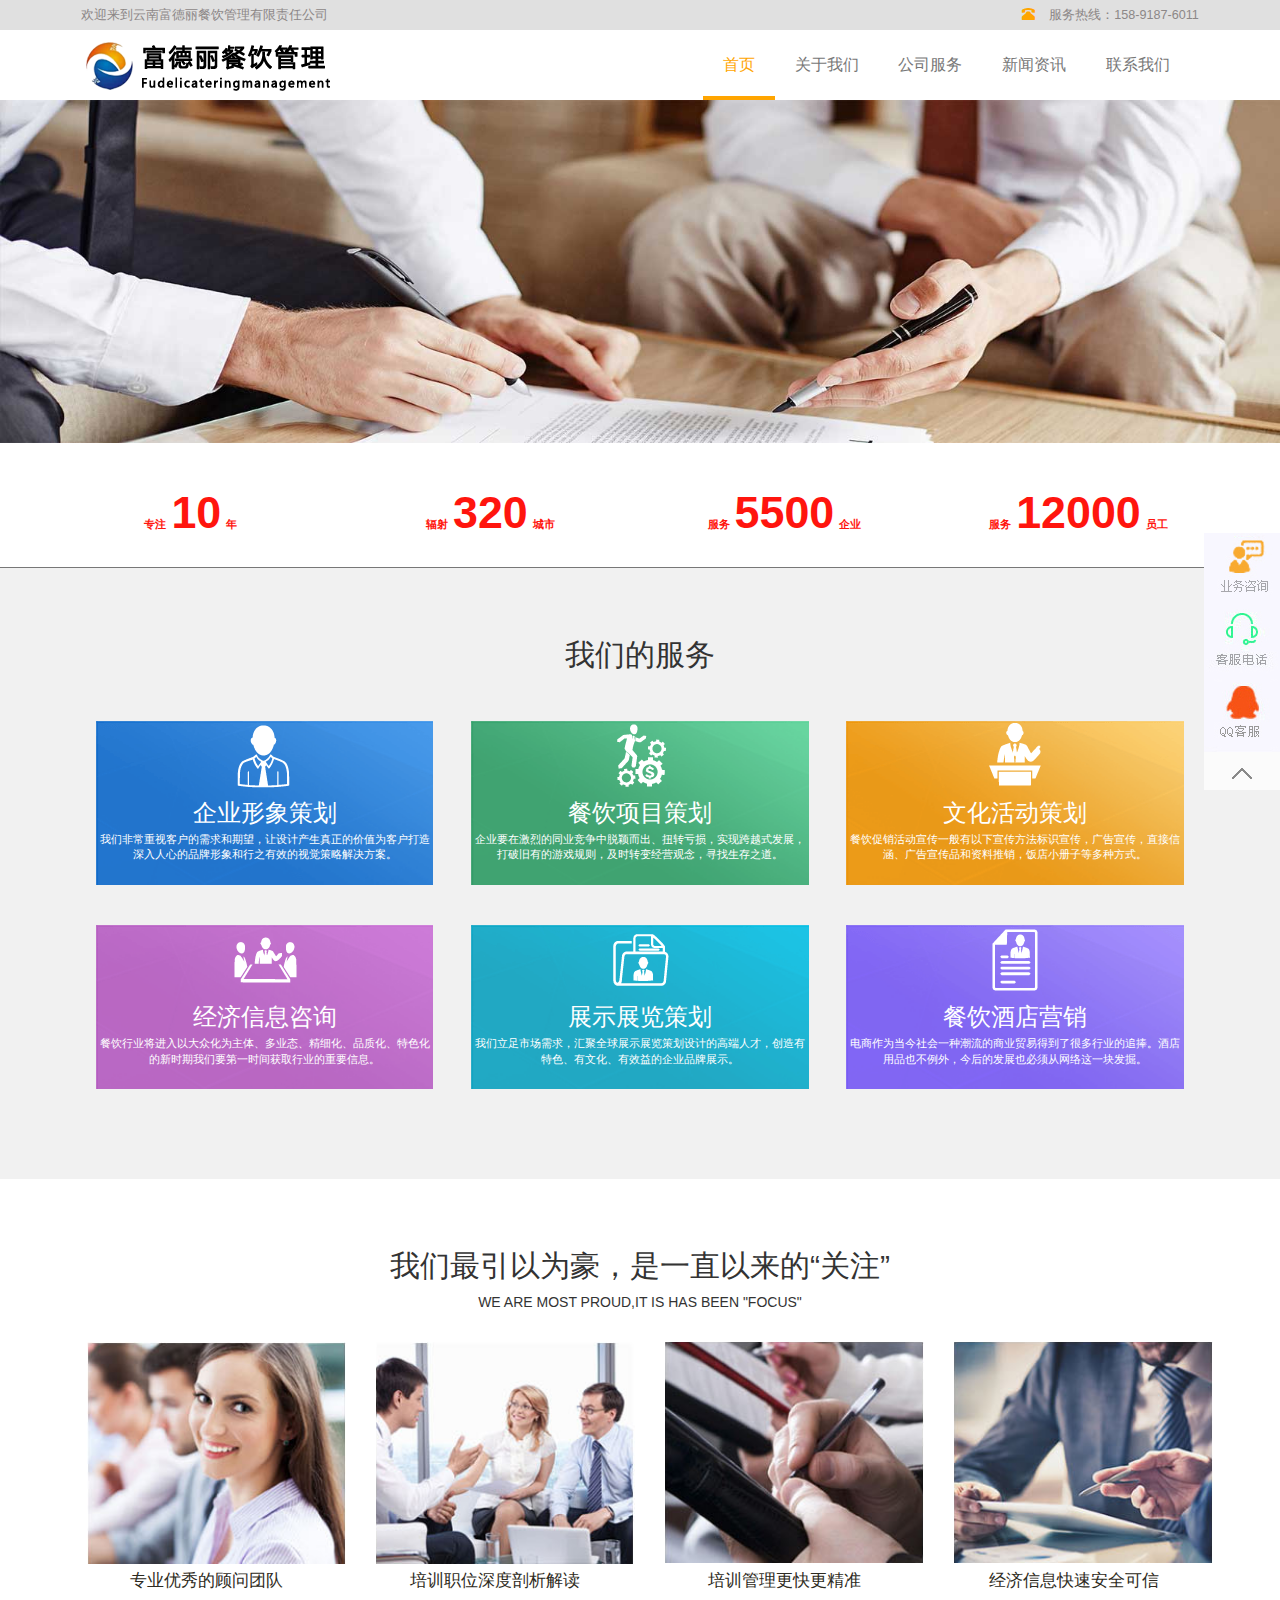
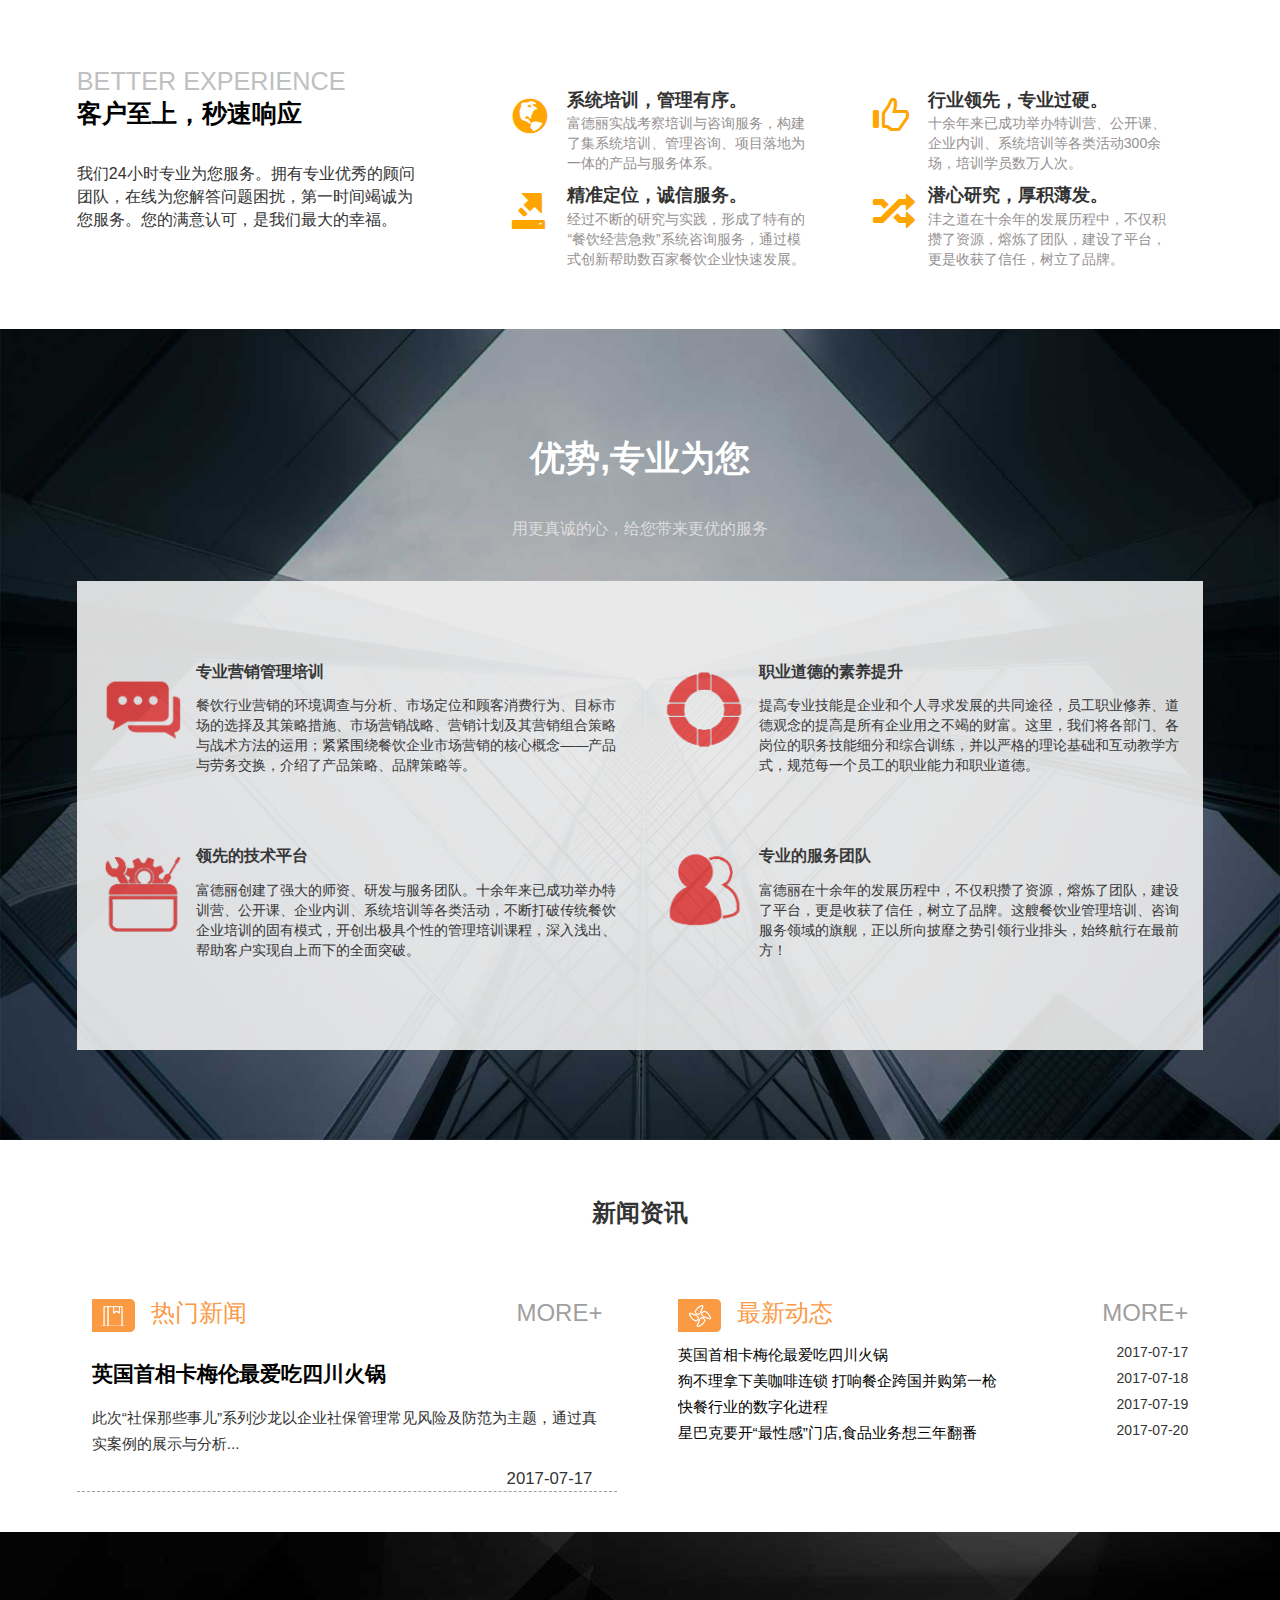
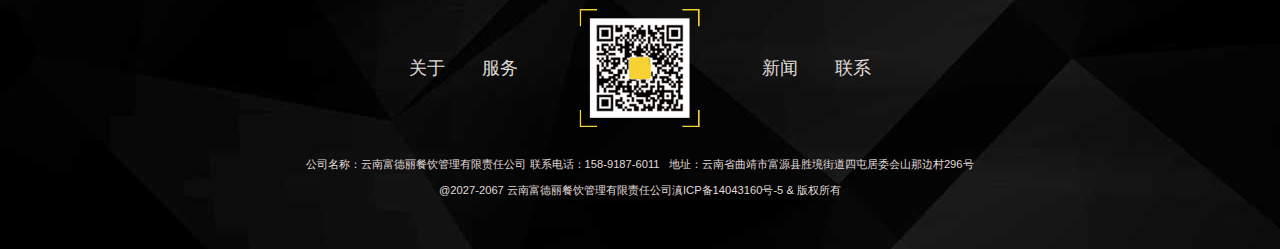
<file: index/index.html>
<!DOCTYPE html>
<html lang="en">
<head>
    <meta charset="UTF-8">
    <title>Title</title>
    <link rel="stylesheet" href="./index.css">
    <link rel="stylesheet" href="../bootstrap-3.3.7-dist/css/bootstrap.css">
    <script src="../jquery-3.2.1.js"></script>
</head>
<body>
<header class="header" id="header">
    <div class="header-top">
        <div class="header-top-container">
            <p class="he-left">欢迎来到云南富德丽餐饮管理有限责任公司</p>
            <p class="he-right">
                <span class="glyphicon glyphicon-phone-alt"></span>&nbsp;&nbsp;&nbsp;
                <span>服务热线：158-9187-6011</span>
            </p>
        </div>
    </div>
    <div class="header-container">
        <div class="navbar-logo">
            <a href="index.html">
                <img src="../image/logo.png" alt="">
            </a>
        </div>
        <nav class="navbar-right">
            <ul class="navbar-right-ul">
                <li class="nav-bar nav-bar-first"><a href="./index.html">首页</a></li>
                <li class="nav-bar"><a href="../about/about.html">关于我们</a></li>
                <li class="nav-bar"><a href="../service/service.html">公司服务</a></li>
                <li class="nav-bar"><a href="../news/news.html">新闻资讯</a></li>
                <li class="nav-bar"><a href="../contact/contact.html">联系我们</a></li>
            </ul>
        </nav>
        <div id="glyphicon"><span class="glyphicon glyphicon-menu-hamburger" id="glyphicon-span"></span></div>
    </div>
    <div class="navbar-single">
        <ul class="navbar-single-ul">
            <li class="nav-bar-single nav-bar-highLight"><a href="./index.html">首页</a></li>
            <li class="nav-bar-single"><a href="../about/about.html">关于我们</a></li>
            <li class="nav-bar-single"><a href="../service/service.html">公司服务</a></li>
            <li class="nav-bar-single"><a href="../news/news.html">新闻资讯</a></li>
            <li class="nav-bar-single"><a href="../contact/contact.html">联系我们</a></li>
        </ul>
    </div>
</header>
<section class="neck">
    <div class="figure">
        <div class="box">
            <img src="../image/b1.jpg" class="xs yc">
            <img src="../image/b2.jpg" class="yc">
            <img src="../image/b3.jpg" class="yc">
        </div>
    </div>
    <div class="introduce">
        <div class="introduce-container">
            <div><p>专注<span>10</span>年</p></div>
            <div><p>辐射<span>320</span>城市</p></div>
            <div><p>服务<span>5500</span>企业</p></div>
            <div><p>服务<span>12000</span>员工</p></div>
        </div>
    </div>
</section>
<section class="service" id="service">
    <div class="service-first">
        <h2>我们的服务</h2>
        <div class="service-first-content">
            <div class="service-first-item" id="service-first-li-a">
                <a href="#">
                    <div class="f1">
                        <div><img src="../image/2-01.png"></div>
                        <div class="ser">
                            <h3>企业形象策划</h3>
                            <p>我们非常重视客户的需求和期望，让设计产生真正的价值为客户打造深入人心的品牌形象和行之有效的视觉策略解决方案。
                            </p>
                        </div>
                    </div>
                </a>
            </div>
            <div class="service-first-item" id="service-first-li-b">
                <a href="#">
                    <div class="f2">
                        <div><img src="../image/2-02.png"></div>
                        <div class="ser">
                            <h3>餐饮项目策划</h3>
                            <p>企业要在激烈的同业竞争中脱颖而出、扭转亏损，实现跨越式发展，打破旧有的游戏规则，及时转变经营观念，寻找生存之道。</p>
                        </div>
                    </div>
                </a>
            </div>
            <div class="service-first-item" id="service-first-li-c">
                <a href="#">
                    <div class="f3">
                        <div><img src="../image/2-03.png"></div>
                        <div class="">
                            <h3>文化活动策划</h3>
                            <p>餐饮促销活动宣传一般有以下宣传方法标识宣传，广告宣传，直接信涵、广告宣传品和资料推销，饭店小册子等多种方式。</p>
                        </div>
                    </div>
                </a>
            </div>
            <div class="service-first-item" id="service-first-li-d">
                <a href="#">
                    <div class="f4">
                        <div><img src="../image/2-04.png"></div>
                        <div class="">
                            <h3>经济信息咨询</h3>
                            <p>餐饮行业将进入以大众化为主体、多业态、精细化、品质化、特色化的新时期我们要第一时间获取行业的重要信息。</p>
                        </div>
                    </div>
                </a>
            </div>
            <div class="service-first-item" id="service-first-li-e">
                <a href="#">
                    <div class="f5">
                        <div><img src="../image/2-05.png"></div>
                        <div class="">
                            <h3>展示展览策划</h3>
                            <p>我们立足市场需求，汇聚全球展示展览策划设计的高端人才，创造有特色、有文化、有效益的企业品牌展示。</p>
                        </div>
                    </div>
                </a>
            </div>
            <div class="service-first-item" id="service-first-li-f">
                <a href="#">
                    <div class="f6">
                        <div><img src="../image/2-06.png"></div>
                        <div class="">
                            <h3>餐饮酒店营销</h3>
                            <p>电商作为当今社会一种潮流的商业贸易得到了很多行业的追捧。酒店用品也不例外，今后的发展也必须从网络这一块发掘。
                            </p>
                        </div>
                    </div>
                </a>
            </div>
        </div>
    </div>
</section>
<section class="focus" id="focus">
    <div class="focus-first">
        <h2>我们最引以为豪，是一直以来的“关注”</h2>
        <p>WE ARE MOST PROUD,IT IS HAS BEEN "FOCUS"</p>
        <div class="focus-first-img">
            <div class="focus-first-content">
                <img src="../image/g1.png">
                <p>专业优秀的顾问团队</p>
            </div>
            <div class="focus-first-content">
                <img src="../image/g2.png">
                <p>培训职位深度剖析解读</p>
            </div>
            <div class="focus-first-content">
                <img src="../image/g3.png">
                <p>培训管理更快更精准</p>
            </div>
            <div class="focus-first-content">
                <img src="../image/g4.png">
                <p>经济信息快速安全可信</p>
            </div>
        </div>
        <div class="focus-first-container">
            <div class="focus-first-container-left">
                <h2>better experience
                    <strong>客户至上，秒速响应</strong>
                </h2>
                <p>我们24小时专业为您服务。拥有专业优秀的顾问团队，在线为您解答问题困扰，第一时间竭诚为您服务。您的满意认可，是我们最大的幸福。</p>
            </div>
            <div class="focus-first-container-right">
                <ul>
                    <li class="col-sm-6 right-a-bot15">
                        <div class="col-sm-2"><i class="icon-right glyphicon glyphicon-globe"></i></div>
                        <div class="col-sm-10">
                            <strong>系统培训，管理有序。</strong>
                            <p>富德丽实战考察培训与咨询服务，构建了集系统培训、管理咨询、项目落地为一体的产品与服务体系。</p>
                        </div>
                    </li>
                    <li class="col-sm-6 right-a-bot15">
                        <div class="col-sm-2"><i class="icon-right glyphicon glyphicon-thumbs-up"></i></div>
                        <div class="col-sm-10">
                            <strong>行业领先，专业过硬。</strong>
                            <p>十余年来已成功举办特训营、公开课、企业内训、系统培训等各类活动300余场，培训学员数万人次。</p>
                        </div>
                    </li>
                    <li class="col-sm-6 right-a-bot15">
                        <div class="col-sm-2"><i class="icon-right glyphicon glyphicon-export"></i></div>
                        <div class="col-sm-10">
                            <strong>精准定位，诚信服务。</strong>
                            <p>经过不断的研究与实践，形成了特有的“餐饮经营急救”系统咨询服务，通过模式创新帮助数百家餐饮企业快速发展。</p>
                        </div>
                    </li>
                    <li class="col-sm-6 right-a-bot15">
                        <div class="col-sm-2"><i class="icon-right glyphicon glyphicon-random"></i></div>
                        <div class="col-sm-10">
                            <strong>潜心研究，厚积薄发。</strong>
                            <p>沣之道在十余年的发展历程中，不仅积攒了资源，熔炼了团队，建设了平台，更是收获了信任，树立了品牌。</p>
                        </div>
                    </li>
                </ul>
            </div>
        </div>
    </div>
</section>
<section class="advantage" id="advantage">
    <div class="advantage-first">
        <div class="advantage-first-text">
            <h2>优势,专业为您</h2>
            <p>用更真诚的心，给您带来更优的服务</p>
        </div>
        <div class="advantage-first-cover">
            <div class="advantage-first-cover-content">
                <div class="cover-bot15">
                    <div class="cover-bot15-img">
                        <img src="../image/st_1.png" alt="">
                    </div>
                    <div class="cover-bot15-text">
                        <strong>专业营销管理培训</strong>
                        <p>餐饮行业营销的环境调查与分析、市场定位和顾客消费行为、目标市场的选择及其策略措施、市场营销战略、营销计划及其营销组合策略与战术方法的运用；紧紧围绕餐饮企业市场营销的核心概念——产品与劳务交换，介绍了产品策略、品牌策略等。</p>
                    </div>
                </div>
                <div class="cover-bot15">
                    <div class="cover-bot15-img">
                        <img src="../image/st_2.png" alt="">
                    </div>
                    <div class="cover-bot15-text">
                        <strong>职业道德的素养提升</strong>
                        <p>提高专业技能是企业和个人寻求发展的共同途径，员工职业修养、道德观念的提高是所有企业用之不竭的财富。这里，我们将各部门、各岗位的职务技能细分和综合训练，并以严格的理论基础和互动教学方式，规范每一个员工的职业能力和职业道德。</p>
                    </div>
                </div>
                <div class="cover-bot15">
                    <div class="cover-bot15-img">
                        <img src="../image/st_3.png" alt="">
                    </div>
                    <div class="cover-bot15-text">
                        <strong>领先的技术平台</strong>
                        <p>富德丽创建了强大的师资、研发与服务团队。十余年来已成功举办特训营、公开课、企业内训、系统培训等各类活动，不断打破传统餐饮企业培训的固有模式，开创出极具个性的管理培训课程，深入浅出、帮助客户实现自上而下的全面突破。</p>
                    </div>
                </div>
                <div class="cover-bot15">
                    <div class="cover-bot15-img">
                        <img src="../image/st_4.png" alt="">
                    </div>
                    <div class="cover-bot15-text">
                        <strong>专业的服务团队</strong>
                        <p>富德丽在十余年的发展历程中，不仅积攒了资源，熔炼了团队，建设了平台，更是收获了信任，树立了品牌。这艘餐饮业管理培训、咨询服务领域的旗舰，正以所向披靡之势引领行业排头，始终航行在最前方！</p>
                    </div>
                </div>
            </div>
        </div>
    </div>
</section>
<section class="news" id="news">
    <div class="news-first">
        <h2>新闻资讯</h2>
        <div class="news-first-content">
            <div class="col-md-6 news-left">
            <h3>
                <img src="../image/news_01.png" alt="">
                <span>热门新闻</span>
                <a href="#" class="more">MORE+</a>
            </h3>
            <ul>
                <li>
                    <h4><a href="">英国首相卡梅伦最爱吃四川火锅</a></h4>
                    <p>此次“社保那些事儿”系列沙龙以企业社保管理常见风险及防范为主题，通过真实案例的展示与分析...</p>
                    <span class="left-time">2017-07-17</span>
                </li>
            </ul>
        </div>
            <div class="col-md-6 news-right">
                <h3>
                    <img src="../image/news_02.png" alt="">
                    <span>最新动态</span>
                    <a href="#" class="more">MORE+</a>
                </h3>
                <div>
                    <ul>
                        <li>
                            <a href="">英国首相卡梅伦最爱吃四川火锅</a>
                            <span class="right-time">2017-07-17</span>
                        </li>
                        <li>
                            <a href="">狗不理拿下美咖啡连锁 打响餐企跨国并购第一枪</a>
                            <span class="right-time">2017-07-18</span>
                        </li>
                        <li>
                            <a href="">快餐行业的数字化进程</a>
                            <span class="right-time">2017-07-19</span>
                        </li>
                        <li>
                            <a href="">星巴克要开“最性感”门店,食品业务想三年翻番</a>
                            <span class="right-time">2017-07-20</span>
                        </li>
                        <!--<li>-->
                        <!--<a href=""></a>-->
                        <!--<span class="right-time"></span>-->
                        <!--</li>-->
                    </ul>
                </div>
            </div>
        </div>
    </div>
</section>
<footer class="footer" id="footer">
    <div class="footer-first">
        <div class="all">
            <ul>
                <li><a href="javascript:void(0)">关于</a></li>
                <li><a href="javascript:void(0)">服务</a></li>
                <li><a href="javascript:void(0)"><img src="../image/logo-ewn.png" alt=""></a></li>
                <li><a href="javascript:void(0)">新闻</a></li>
                <li><a href="javascript:void(0)">联系</a></li>
            </ul>
        </div>
        <div class="introduce">
            <p>公司名称：云南富德丽餐饮管理有限责任公司&nbsp;联系电话：158-9187-6011&nbsp;&nbsp;&nbsp;地址：云南省曲靖市富源县胜境街道四屯居委会山那边村296号</p>
            <p>@2027-2067&nbsp;云南富德丽餐饮管理有限责任公司滇ICP备14043160号-5&nbsp;&&nbsp;版权所有</p>
        </div>
    </div>
</footer>
<aside class="sidebar">
    <ul>
        <li><a href="javascript:void(0)"><img src="../image/yewu.png" alt=""></a></li>
        <li><a href="javascript:void(0)" class="keFu"><img src="../image/kefu.png" alt=""></a></li>
        <li><a href="javascript:void(0)"><img src="../image/qq.png" alt=""></a></li>
        <li><a href="#header" class="back"><img src="../image/top.png" alt=""></a></li>
    </ul>
</aside>
<div class="phoneNum">
    <span>158-9187-6011</span>
</div>
<footer class="hideBottom">
    <div class="hideBottom-item">
        <div class="hideBottom-item-single">
            <a href="javascript:void(0)">
                <i class="glyphicon glyphicon-earphone"></i>
                <span>一键电话</span>
            </a>
        </div>
        <div class="hideBottom-item-single">
            <a href="javascript:void(0)">
                <i class="glyphicon glyphicon-comment"></i>
                <span>在线留言</span>
            </a>
        </div>
        <div class="hideBottom-item-single">
            <a href="javascript:void(0)">
                <i class="glyphicon glyphicon-user"></i>
                <span>联系我们</span>
            </a>
        </div>
        <div class="hideBottom-item-single">
            <a href="javascript:void(0)">
                <i class="glyphicon glyphicon-home"></i>
                <span>返回首页</span>
            </a>
        </div>
    </div>
</footer>
<div class="scrollbar">
    <div class="scrollbar-content">
        <div class="scrollbar-jump scrollbar-service"><a href="#service" id="scrollbar-service-jump">服务</a></div>
        <div class="scrollbar-jump scrollbar-focus"><a href="#focus" id="scrollbar-focus-jump">关注</a></div>
        <div class="scrollbar-box">
            <div class="before"></div>
            <div class="last"></div>
            <div class="top"></div>
            <div class="bottom"></div>
            <div class="left"></div>
            <div class="right"></div>
        </div>
        <div class="scrollbar-jump scrollbar-advantage"><a href="#advantage" id="scrollbar-advantage-jump">优点</a></div>
        <div class="scrollbar-jump scrollbar-news"><a href="#news" id="scrollbar-news-jump">新闻</a></div>
    </div>
</div>
<script>
    //轮播图自动
    $(".xs").css("display","block");
    function changeImg() {
        if ($(".xs").next().length==0){
            $(".xs").removeClass("xs").css("display","none");
            $(".box>img:first-child").addClass("xs").css("display","block");
        }else{
            $(".xs").removeClass("xs").css("display","none").next().addClass("xs").css("display","block");
        }
        var s = $(".xs").attr("src");
        $(".xs").attr("src",s).css("display","block");
    }
    var timer = setInterval(changeImg,3000);

//    $(".spot div").mouseenter(function () {
//        clearInterval(timer);
//        $(this).css("background","orange").siblings().css("background","black");
//        var $index=$(this).index();
//        $(".box img").eq($index).css("display","block").siblings().css("display","none");
//    });
//
//    $(".spot div").mouseleave(function () {
//        $(this).css("background","black");
//        timer=setInterval(changeImg,1000);
//    });

    //侧边栏
    $(".keFu").mouseover(function () {
        $(".phoneNum").stop(true,false).fadeIn(1000);
    });
    $(".keFu").mouseleave(function () {
        $(".phoneNum").stop(true,false).fadeOut(1000);
    });

    //返回顶部
    $(".back").click(function () {
        $(".back").href = ".header";
    });

    //头部点击
    $("#glyphicon").click(function () {
        $(".navbar-single").stop(true,false).slideToggle(1000);
    });

    //
    $(window).scroll(function(){
        var $top=$(document).scrollTop();
        if($top>=390){
            $(".scrollbar").css({
                position:"fixed",
                top:0,
                marginTop:0,
                display: "block"
            });
        }
        if($top<390){
            $(".scrollbar").css({
                position:"static",
                display: "none"
            });
        }
    });
    //
//    $(".scrollbar-service-jump").click(function () {
//        $(".scrollbar-service-jump").href = ".server";
//    });
//    $(".scrollbar-focus-jump").click(function () {
//        $(".scrollbar-focus-jump").href = ".focus"
//    });
//    $(".scrollbar-advantage-jump").click(function () {
//        $(".scrollbar-advantage-jump").href = ".advantage"
//    });
//    $(".scrollbar-news-jump").click(function () {
//        $(".scrollbar-news-jump").href = ".news"
//    });

//    $("#scrollbar-service-jump").attr("href",".server");
//    document.getElementById("scrollbar-service-jump").click();
</script>
</body>
</html>
</file>
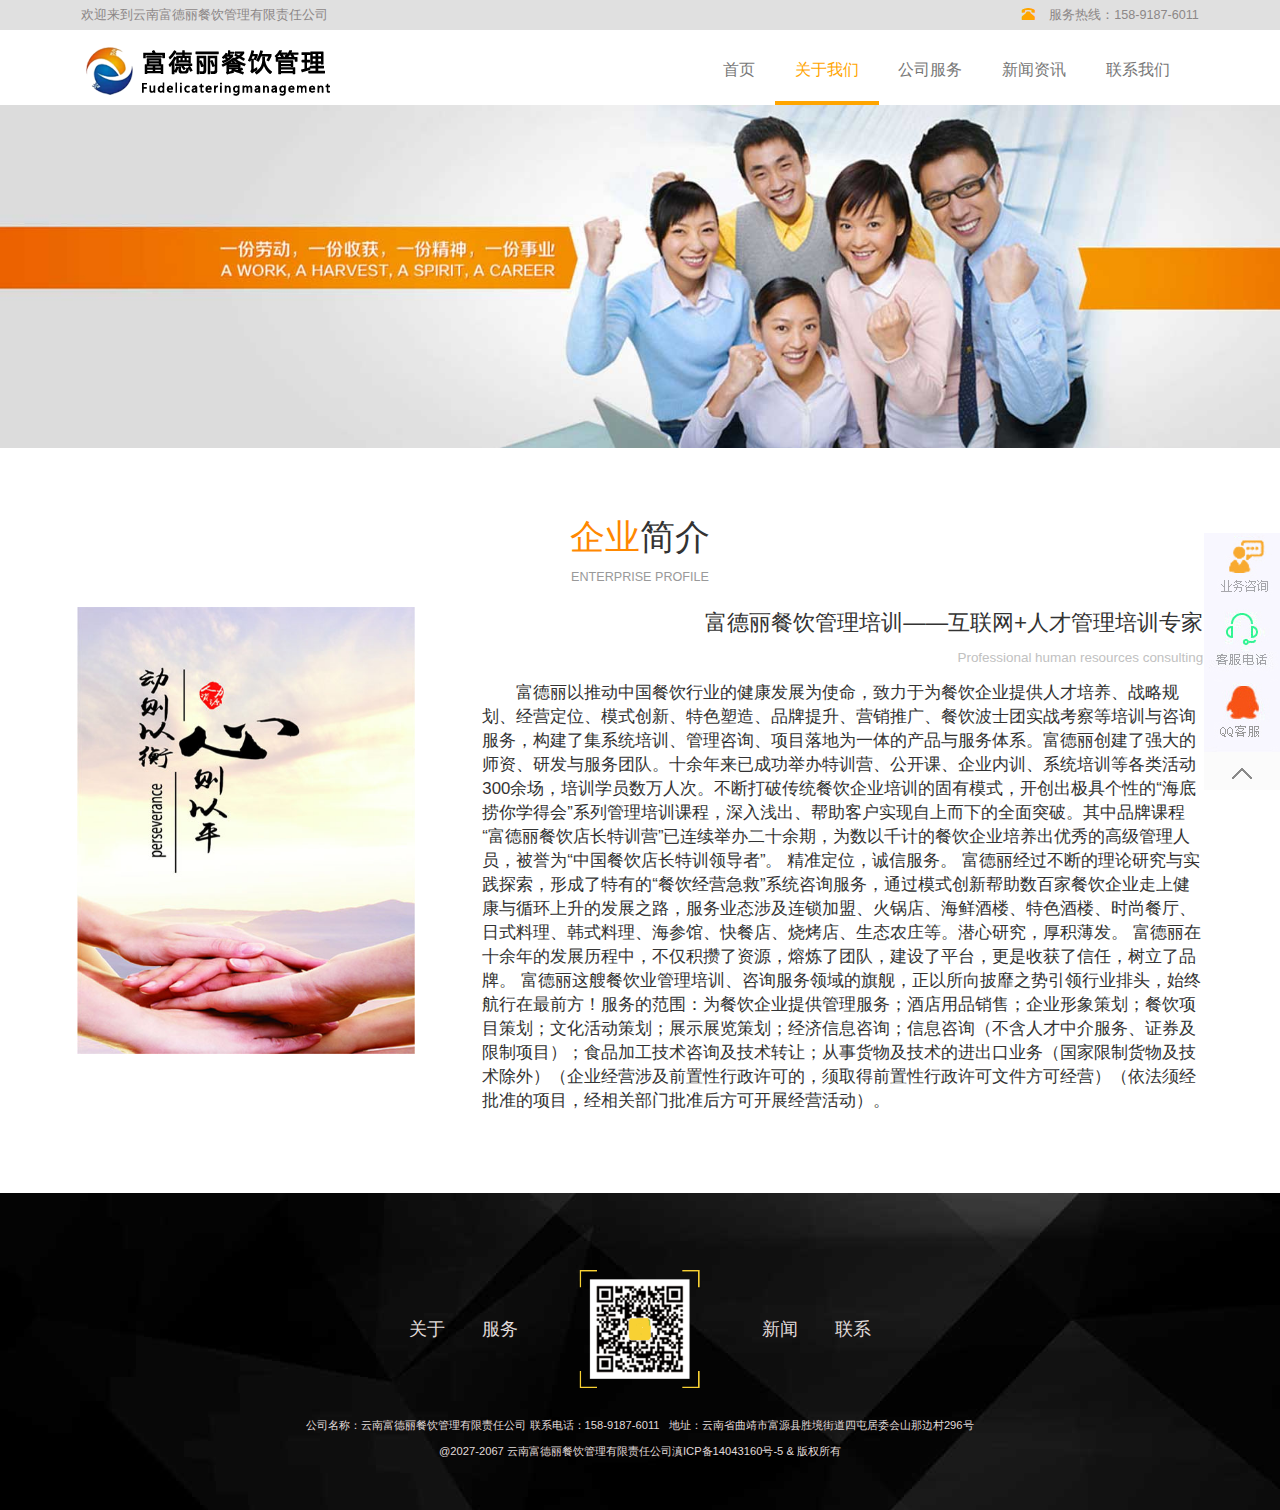
<file: about/about.html>
<!DOCTYPE html>
<html lang="en">
<head>
    <meta charset="UTF-8">
    <title>Title</title>
    <link rel="stylesheet" href="./about.css">
    <link rel="stylesheet" href="../bootstrap-3.3.7-dist/css/bootstrap.css">
    <script src="../jquery-3.2.1.js"></script>
</head>
<body>
<header class="header" id="header">
    <div class="header-top">
        <div class="header-top-container">
            <p class="he-left">欢迎来到云南富德丽餐饮管理有限责任公司</p>
            <p class="he-right">
                <span class="glyphicon glyphicon-phone-alt"></span>&nbsp;&nbsp;&nbsp;
                <span>服务热线：158-9187-6011</span>
            </p>
        </div>
    </div>
    <div class="header-container">
        <div class="navbar-logo">
            <a href="../index/index.html">
                <img src="../image/logo.png" alt="">
            </a>
        </div>
        <nav class="navbar-right">
            <ul class="navbar-right-ul">
                <li class="nav-bar"><a href="../index/index.html">首页</a></li>
                <li class="nav-bar nav-bar-first"><a href="./about.html">关于我们</a></li>
                <li class="nav-bar"><a href="../service/service.html">公司服务</a></li>
                <li class="nav-bar"><a href="../news/news.html">新闻资讯</a></li>
                <li class="nav-bar"><a href="../contact/contact.html">联系我们</a></li>
            </ul>
        </nav>
        <div id="glyphicon"><span class="glyphicon glyphicon-menu-hamburger" id="glyphicon-span"></span></div>
    </div>
    <div class="navbar-single">
        <ul class="navbar-single-ul">
            <li class="nav-bar-single"><a href="../index/index.html">首页</a></li>
            <li class="nav-bar-single nav-bar-highLight"><a href="./about.html">关于我们</a></li>
            <li class="nav-bar-single"><a href="../service/service.html">公司服务</a></li>
            <li class="nav-bar-single"><a href="../news/news.html">新闻资讯</a></li>
            <li class="nav-bar-single"><a href="../contact/contact.html">联系我们</a></li>
        </ul>
    </div>
</header>
<section class="neck">
    <img src="../image/b3.jpg" alt="">
</section>
<section class="content">
    <div class="content-first">
        <div class="content-first-text">
            <h2><span>企业</span>简介</h2>
            <span class="enter">ENTERPRISE PROFILE</span>
        </div>
        <div class="content-first-cover">
            <div class="cover-left">
                <img src="../image/about.jpg" alt="">
            </div>
            <div class="cover-right">
                <p class="title">富德丽餐饮管理培训——互联网+人才管理培训专家<br/>
                <span class="pro">Professional human resources consulting</span>
                </p>
                <p class="text">富德丽以推动中国餐饮行业的健康发展为使命，致力于为餐饮企业提供人才培养、战略规划、经营定位、模式创新、特色塑造、品牌提升、营销推广、餐饮波士团实战考察等培训与咨询服务，构建了集系统培训、管理咨询、项目落地为一体的产品与服务体系。富德丽创建了强大的师资、研发与服务团队。十余年来已成功举办特训营、公开课、企业内训、系统培训等各类活动300余场，培训学员数万人次。不断打破传统餐饮企业培训的固有模式，开创出极具个性的“海底捞你学得会”系列管理培训课程，深入浅出、帮助客户实现自上而下的全面突破。其中品牌课程“富德丽餐饮店长特训营”已连续举办二十余期，为数以千计的餐饮企业培养出优秀的高级管理人员，被誉为“中国餐饮店长特训领导者”。 精准定位，诚信服务。 富德丽经过不断的理论研究与实践探索，形成了特有的“餐饮经营急救”系统咨询服务，通过模式创新帮助数百家餐饮企业走上健康与循环上升的发展之路，服务业态涉及连锁加盟、火锅店、海鲜酒楼、特色酒楼、时尚餐厅、日式料理、韩式料理、海参馆、快餐店、烧烤店、生态农庄等。潜心研究，厚积薄发。 富德丽在十余年的发展历程中，不仅积攒了资源，熔炼了团队，建设了平台，更是收获了信任，树立了品牌。 富德丽这艘餐饮业管理培训、咨询服务领域的旗舰，正以所向披靡之势引领行业排头，始终航行在最前方！服务的范围：为餐饮企业提供管理服务；酒店用品销售；企业形象策划；餐饮项目策划；文化活动策划；展示展览策划；经济信息咨询；信息咨询（不含人才中介服务、证券及限制项目）；食品加工技术咨询及技术转让；从事货物及技术的进出口业务（国家限制货物及技术除外）（企业经营涉及前置性行政许可的，须取得前置性行政许可文件方可经营）（依法须经批准的项目，经相关部门批准后方可开展经营活动）。</p>
            </div>
        </div>
    </div>
</section>
<footer class="footer" id="footer">
    <div class="footer-first">
        <div class="all">
            <ul>
                <li><a href="javascript:void(0)">关于</a></li>
                <li><a href="javascript:void(0)">服务</a></li>
                <li><a href="javascript:void(0)"><img src="../image/logo-ewn.png" alt=""></a></li>
                <li><a href="javascript:void(0)">新闻</a></li>
                <li><a href="javascript:void(0)">联系</a></li>
            </ul>
        </div>
        <div class="introduce">
            <p>公司名称：云南富德丽餐饮管理有限责任公司&nbsp;联系电话：158-9187-6011&nbsp;&nbsp;&nbsp;地址：云南省曲靖市富源县胜境街道四屯居委会山那边村296号</p>
            <p>@2027-2067&nbsp;云南富德丽餐饮管理有限责任公司滇ICP备14043160号-5&nbsp;&&nbsp;版权所有</p>
        </div>
    </div>
</footer>
<aside class="sidebar">
    <ul>
        <li><a href="javascript:void(0)"><img src="../image/yewu.png" alt=""></a></li>
        <li><a href="javascript:void(0)" class="keFu"><img src="../image/kefu.png" alt=""></a></li>
        <li><a href="javascript:void(0)"><img src="../image/qq.png" alt=""></a></li>
        <li><a href="#header" class="back"><img src="../image/top.png" alt=""></a></li>
    </ul>
</aside>
<div class="phoneNum">
    <span>158-9187-6011</span>
</div>
<div class="hideBottom">
    <div class="hideBottom-item">
        <div class="hideBottom-item-single">
            <a href="javascript:void(0)">
                <i class="glyphicon glyphicon-earphone"></i>
                <span>一键电话</span>
            </a>
        </div>
        <div class="hideBottom-item-single">
            <a href="javascript:void(0)">
                <i class="glyphicon glyphicon-comment"></i>
                <span>在线留言</span>
            </a>
        </div>
        <div class="hideBottom-item-single">
            <a href="javascript:void(0)">
                <i class="glyphicon glyphicon-user"></i>
                <span>联系我们</span>
            </a>
        </div>
        <div class="hideBottom-item-single">
            <a href="javascript:void(0)">
                <i class="glyphicon glyphicon-home"></i>
                <span>返回首页</span>
            </a>
        </div>
    </div>
</div>
</body>
<script>
    $("#glyphicon").click(function () {
        $(".navbar-single").stop(true,false).slideToggle(1000);
    });

    //侧边栏
    $(".keFu").mouseover(function () {
        $(".phoneNum").stop(true,false).fadeIn(1000);
    });
    $(".keFu").mouseleave(function () {
        $(".phoneNum").stop(true,false).fadeOut(1000);
    });
</script>
</html>
</file>
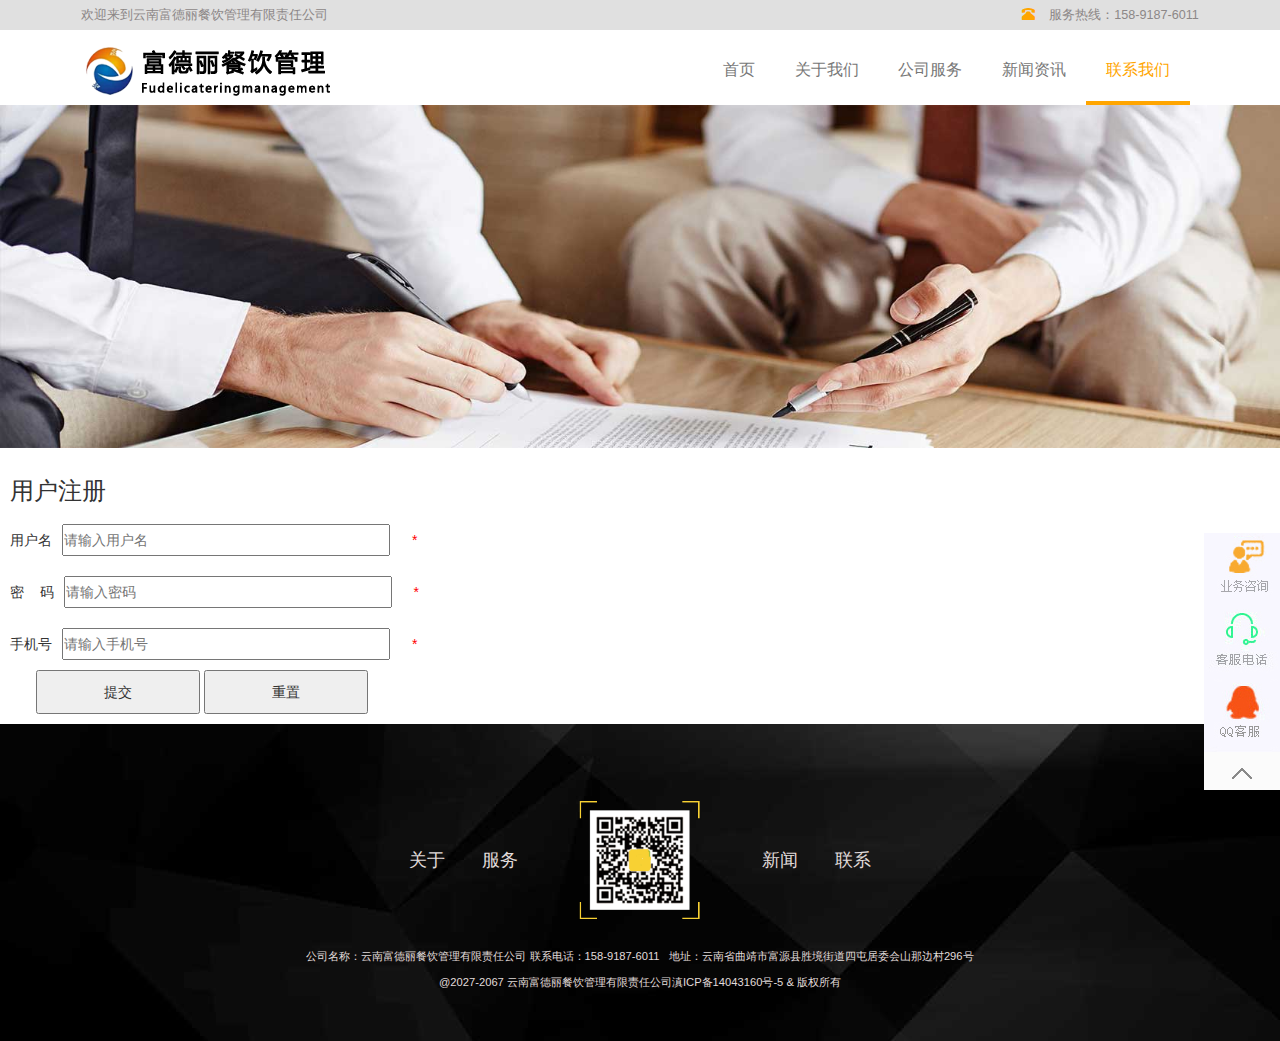
<file: contact/contact.html>
<!DOCTYPE html>
<html lang="en">
<head>
    <meta charset="UTF-8">
    <title>Title</title>
    <link rel="stylesheet" href="./contact.css">
    <link rel="stylesheet" href="../bootstrap-3.3.7-dist/css/bootstrap.css">
    <script src="../jquery-3.2.1.js"></script>
</head>
<body>
<header class="header" id="header">
    <div class="header-top">
        <div class="header-top-container">
            <p class="he-left">欢迎来到云南富德丽餐饮管理有限责任公司</p>
            <p class="he-right">
                <span class="glyphicon glyphicon-phone-alt"></span>&nbsp;&nbsp;&nbsp;
                <span>服务热线：158-9187-6011</span>
            </p>
        </div>
    </div>
    <div class="header-container">
        <div class="navbar-logo">
            <a href="../index/index.html">
                <img src="../image/logo.png" alt="">
            </a>
        </div>
        <nav class="navbar-right">
            <ul class="navbar-right-ul">
                <li class="nav-bar"><a href="../index/index.html">首页</a></li>
                <li class="nav-bar"><a href="../about/about.html">关于我们</a></li>
                <li class="nav-bar"><a href="../service/service.html">公司服务</a></li>
                <li class="nav-bar"><a href="../news/news.html">新闻资讯</a></li>
                <li class="nav-bar nav-bar-first"><a href="./contact.html">联系我们</a></li>
            </ul>
        </nav>
        <div id="glyphicon"><span class="glyphicon glyphicon-menu-hamburger" id="glyphicon-span"></span></div>
    </div>
    <div class="navbar-single">
        <ul class="navbar-single-ul">
            <li class="nav-bar-single"><a href="../index/index.html">首页</a></li>
            <li class="nav-bar-single"><a href="../about/about.html">关于我们</a></li>
            <li class="nav-bar-single"><a href="../service/service.html">公司服务</a></li>
            <li class="nav-bar-single"><a href="../news/news.html">新闻资讯</a></li>
            <li class="nav-bar-single nav-bar-highLight"><a href="./contact.html">联系我们</a></li>
        </ul>
    </div>
</header>
<section class="neck">
    <img src="../image/b1.jpg" alt="">
</section>
<section class="person">
    <h3>用户注册</h3>
    <form>
        <div>用户名<input type="text" id="user" name="user" placeholder="请输入用户名"><span class="red1">*</span></div>
        <div>密&nbsp&nbsp&nbsp&nbsp码<input type="text" id="mm" name="pw" placeholder="请输入密码"><span class="red2">*</span></div>
        <div>手机号<input type="text" id="phone" name="tel" placeholder="请输入手机号"><span class="red3">*</span></div>
        <input type="button" value="提交" id="btn">
        <input type="button" value="重置" id="change">
    </form>
</section>
<footer class="footer" id="footer">
    <div class="footer-first">
        <div class="all">
            <ul>
                <li><a href="javascript:void(0)">关于</a></li>
                <li><a href="javascript:void(0)">服务</a></li>
                <li><a href="javascript:void(0)"><img src="../image/logo-ewn.png" alt=""></a></li>
                <li><a href="javascript:void(0)">新闻</a></li>
                <li><a href="javascript:void(0)">联系</a></li>
            </ul>
        </div>
        <div class="introduce">
            <p>公司名称：云南富德丽餐饮管理有限责任公司&nbsp;联系电话：158-9187-6011&nbsp;&nbsp;&nbsp;地址：云南省曲靖市富源县胜境街道四屯居委会山那边村296号</p>
            <p>@2027-2067&nbsp;云南富德丽餐饮管理有限责任公司滇ICP备14043160号-5&nbsp;&&nbsp;版权所有</p>
        </div>
    </div>
</footer>
<aside class="sidebar">
    <ul>
        <li><a href="javascript:void(0)"><img src="../image/yewu.png" alt=""></a></li>
        <li><a href="javascript:void(0)" class="keFu"><img src="../image/kefu.png" alt=""></a></li>
        <li><a href="javascript:void(0)"><img src="../image/qq.png" alt=""></a></li>
        <li><a href="#header" class="back"><img src="../image/top.png" alt=""></a></li>
    </ul>
</aside>
<div class="phoneNum">
    <span>158-9187-6011</span>
</div>
<div class="hideBottom">
    <div class="hideBottom-item">
        <div class="hideBottom-item-single">
            <a href="javascript:void(0)">
                <i class="glyphicon glyphicon-earphone"></i>
                <span>一键电话</span>
            </a>
        </div>
        <div class="hideBottom-item-single">
            <a href="javascript:void(0)">
                <i class="glyphicon glyphicon-comment"></i>
                <span>在线留言</span>
            </a>
        </div>
        <div class="hideBottom-item-single">
            <a href="javascript:void(0)">
                <i class="glyphicon glyphicon-user"></i>
                <span>联系我们</span>
            </a>
        </div>
        <div class="hideBottom-item-single">
            <a href="javascript:void(0)">
                <i class="glyphicon glyphicon-home"></i>
                <span>返回首页</span>
            </a>
        </div>
    </div>
</div>
</body>
<!--<script>-->
<!--$("#glyphicon").click(function () {-->
<!--$(".navbar-single").stop(true,false).slideToggle(1000);-->
<!--});-->

<!--//侧边栏-->
<!--$(".keFu").mouseover(function () {-->
<!--$(".phoneNum").stop(true,false).fadeIn(1000);-->
<!--});-->
<!--$(".keFu").mouseleave(function () {-->
<!--$(".phoneNum").stop(true,false).fadeOut(1000);-->
<!--});-->

<!--var user=document.getElementById("user");-->
<!--var mm=document.getElementById("mm");-->
<!--var phone=document.getElementById("phone");-->
<!--var btn=document.getElementById("btn");-->
<!--var change=document.getElementById("change");-->
<!--var reg = /^\w{6,18}$/;-->
<!--var reg2 = /^.{8,16}$/;-->
<!--var reg3 = /^1[3|5|7|8][0-9]{9}$/;-->
<!--btn.onclick=function(){-->
<!--if (reg.test(user.value)==true&&reg2.test(mm.value)==true&&reg3.test(phone.value)==true){-->
<!--alert("注册成功！")-->
<!--}else if (reg.test(user.value)==false){-->
<!--alert("用户名格式错误")-->
<!--}else if (reg2.test(mm.value)==false){-->
<!--alert("请输入正确的密码格式")-->
<!--}else if (reg3.test(phone.value)==false){-->
<!--alert("请输入正确的电话号码")-->
<!--}-->
<!--$("form")[0].reset();-->
        <!--if(reg.test(user.value)==true){-->
            <!--alert("用户名格式正确")-->
        <!--}else {-->
            <!--alert("用户名格式错误")-->
        <!--}-->

        <!--if (reg2.test(mm.value)==true){-->
            <!--alert("密码格式正确")-->
        <!--}else {-->
            <!--alert("请输入正确的密码格式")-->
        <!--}-->

        <!--if(reg3.test(phone.value)==true){-->
            <!--alert("电话号码格式正确")-->
        <!--}else {-->
            <!--alert("请输入正确的电话号码")-->
        <!--}-->
<!--};-->
<!--change.onclick=function () {-->
<!--user.value="";-->
<!--mm.value="";-->
<!--phone.value="";-->
<!--}-->
<!--</script>-->
<script type="text/javascript" src="./contact.js"></script>
</html>
</file>
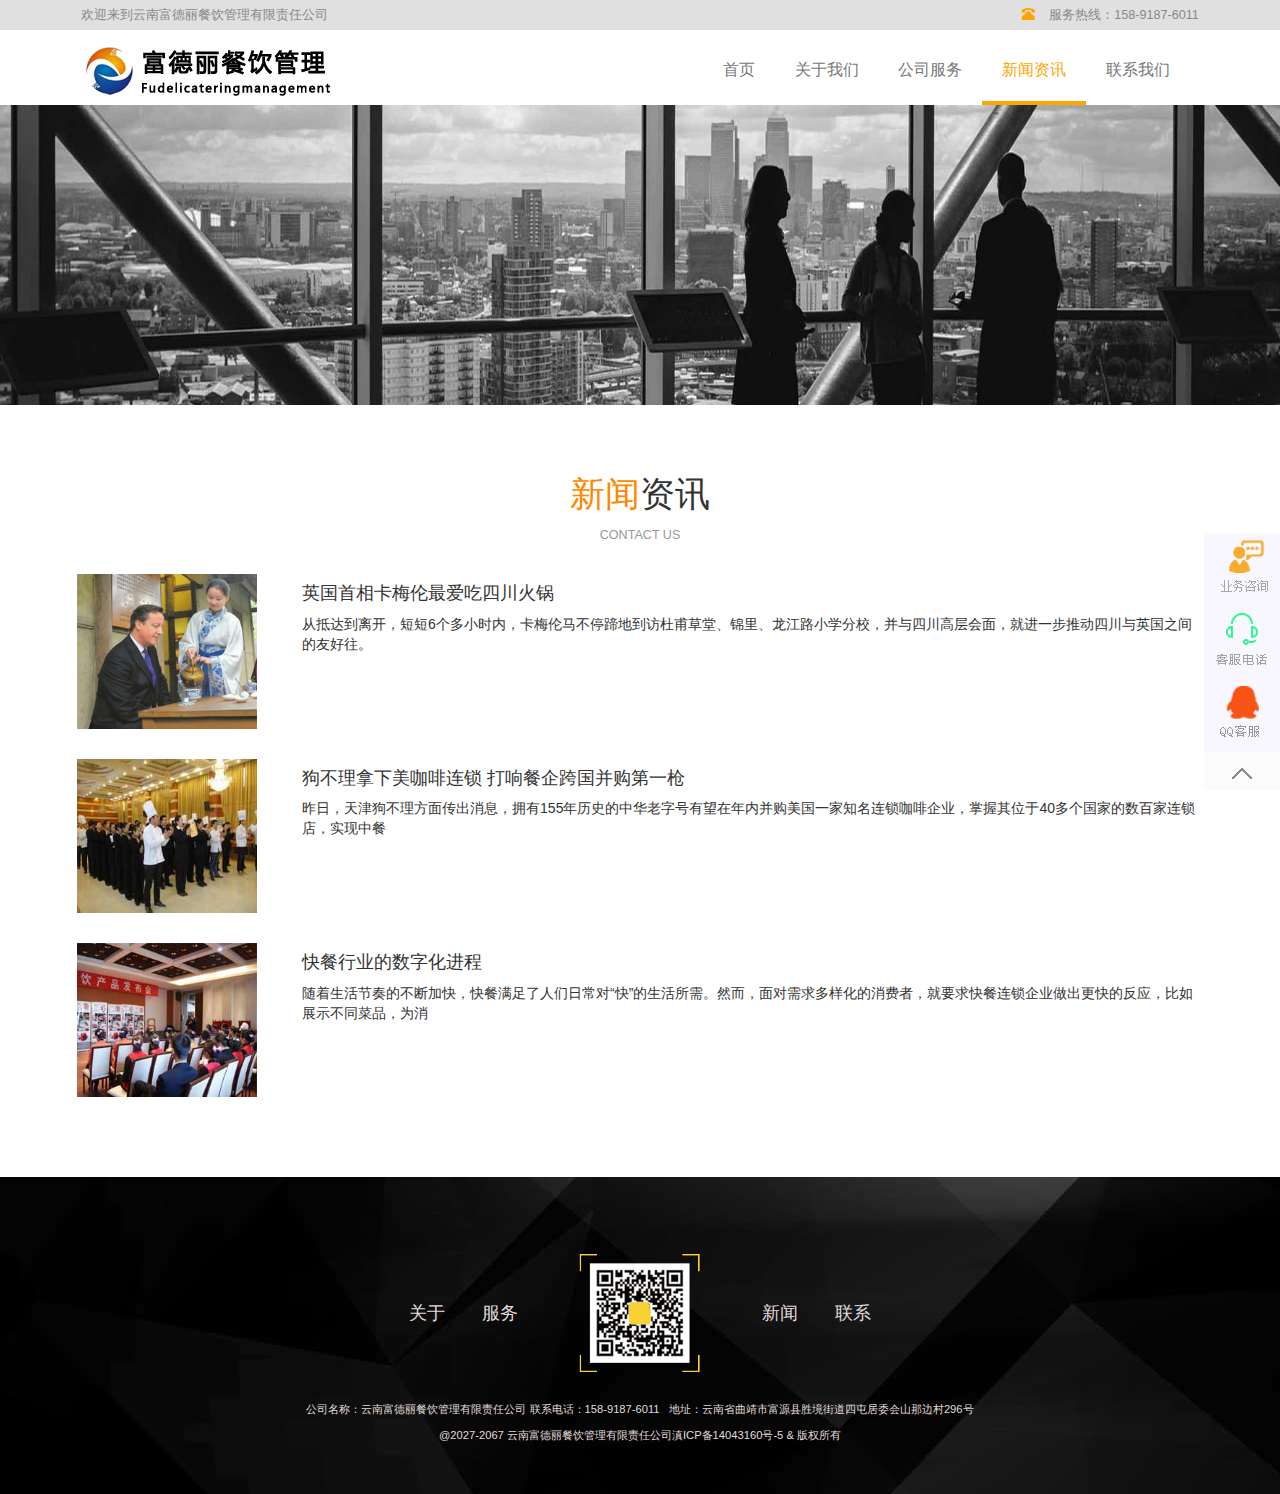
<file: news/news.html>
<!DOCTYPE html>
<html lang="en">
<head>
    <meta charset="UTF-8">
    <title>Title</title>
    <link rel="stylesheet" href="./news.css">
    <link rel="stylesheet" href="../bootstrap-3.3.7-dist/css/bootstrap.css">
    <script src="../jquery-3.2.1.js"></script>
</head>
<body>
<header class="header" id="header">
    <div class="header-top">
        <div class="header-top-container">
            <p class="he-left">欢迎来到云南富德丽餐饮管理有限责任公司</p>
            <p class="he-right">
                <span class="glyphicon glyphicon-phone-alt"></span>&nbsp;&nbsp;&nbsp;
                <span>服务热线：158-9187-6011</span>
            </p>
        </div>
    </div>
    <div class="header-container">
        <div class="navbar-logo">
            <a href="../index/index.html">
                <img src="../image/logo.png" alt="">
            </a>
        </div>
        <nav class="navbar-right">
            <ul class="navbar-right-ul">
                <li class="nav-bar"><a href="../index/index.html">首页</a></li>
                <li class="nav-bar"><a href="../about/about.html">关于我们</a></li>
                <li class="nav-bar"><a href="../service/service.html">公司服务</a></li>
                <li class="nav-bar nav-bar-first"><a href="./news.html">新闻资讯</a></li>
                <li class="nav-bar"><a href="../contact/contact.html">联系我们</a></li>
            </ul>
        </nav>
        <div id="glyphicon"><span class="glyphicon glyphicon-menu-hamburger" id="glyphicon-span"></span></div>
    </div>
    <div class="navbar-single">
        <ul class="navbar-single-ul">
            <li class="nav-bar-single"><a href="../index/index.html">首页</a></li>
            <li class="nav-bar-single"><a href="../about/about.html">关于我们</a></li>
            <li class="nav-bar-single"><a href="../service/service.html">公司服务</a></li>
            <li class="nav-bar-single nav-bar-highLight"><a href="./news.html">新闻资讯</a></li>
            <li class="nav-bar-single"><a href="../contact/contact.html">联系我们</a></li>
        </ul>
    </div>
</header>
<section class="neck">
    <img src="../image/b4.jpg" alt="">
</section>
<section class="content">
    <div class="content-first">
        <div class="content-first-text">
            <h2><span>新闻</span>资讯</h2>
            <span class="enter">CONTACT US</span>
        </div>
        <div class="content-first-cover">
            <div class="cover-text">
                <div class="cover-text-left"><img src="../image/n1.jpg" alt=""></div>
                <div class="cover-text-right">
                    <h4>英国首相卡梅伦最爱吃四川火锅</h4>
                    <p>从抵达到离开，短短6个多小时内，卡梅伦马不停蹄地到访杜甫草堂、锦里、龙江路小学分校，并与四川高层会面，就进一步推动四川与英国之间的友好往。</p>
                </div>
            </div>
            <div class="cover-text">
                <div class="cover-text-left"><img src="../image/n2.jpg" alt=""></div>
                <div class="cover-text-right">
                    <h4>狗不理拿下美咖啡连锁 打响餐企跨国并购第一枪</h4>
                    <p>昨日，天津狗不理方面传出消息，拥有155年历史的中华老字号有望在年内并购美国一家知名连锁咖啡企业，掌握其位于40多个国家的数百家连锁店，实现中餐</p>
                </div>
            </div>
            <div class="cover-text">
                <div class="cover-text-left"><img src="../image/n3.jpg" alt=""></div>
                <div class="cover-text-right">
                    <h4>快餐行业的数字化进程</h4>
                    <p>随着生活节奏的不断加快，快餐满足了人们日常对“快”的生活所需。然而，面对需求多样化的消费者，就要求快餐连锁企业做出更快的反应，比如展示不同菜品，为消</p>
                </div>
            </div>
        </div>
    </div>
</section>
<footer class="footer" id="footer">
    <div class="footer-first">
        <div class="all">
            <ul>
                <li><a href="javascript:void(0)">关于</a></li>
                <li><a href="javascript:void(0)">服务</a></li>
                <li><a href="javascript:void(0)"><img src="../image/logo-ewn.png" alt=""></a></li>
                <li><a href="javascript:void(0)">新闻</a></li>
                <li><a href="javascript:void(0)">联系</a></li>
            </ul>
        </div>
        <div class="introduce">
            <p>公司名称：云南富德丽餐饮管理有限责任公司&nbsp;联系电话：158-9187-6011&nbsp;&nbsp;&nbsp;地址：云南省曲靖市富源县胜境街道四屯居委会山那边村296号</p>
            <p>@2027-2067&nbsp;云南富德丽餐饮管理有限责任公司滇ICP备14043160号-5&nbsp;&&nbsp;版权所有</p>
        </div>
    </div>
</footer>
<aside class="sidebar">
    <ul>
        <li><a href="javascript:void(0)"><img src="../image/yewu.png" alt=""></a></li>
        <li><a href="javascript:void(0)" class="keFu"><img src="../image/kefu.png" alt=""></a></li>
        <li><a href="javascript:void(0)"><img src="../image/qq.png" alt=""></a></li>
        <li><a href="#header" class="back"><img src="../image/top.png" alt=""></a></li>
    </ul>
</aside>
<div class="phoneNum">
    <span>158-9187-6011</span>
</div>
<div class="hideBottom">
    <div class="hideBottom-item">
        <div class="hideBottom-item-single">
            <a href="javascript:void(0)">
                <i class="glyphicon glyphicon-earphone"></i>
                <span>一键电话</span>
            </a>
        </div>
        <div class="hideBottom-item-single">
            <a href="javascript:void(0)">
                <i class="glyphicon glyphicon-comment"></i>
                <span>在线留言</span>
            </a>
        </div>
        <div class="hideBottom-item-single">
            <a href="javascript:void(0)">
                <i class="glyphicon glyphicon-user"></i>
                <span>联系我们</span>
            </a>
        </div>
        <div class="hideBottom-item-single">
            <a href="javascript:void(0)">
                <i class="glyphicon glyphicon-home"></i>
                <span>返回首页</span>
            </a>
        </div>
    </div>
</div>
</body>
<script>
    $("#glyphicon").click(function () {
        $(".navbar-single").stop(true,false).slideToggle(1000);
    });

    //侧边栏
    $(".keFu").mouseover(function () {
        $(".phoneNum").stop(true,false).fadeIn(1000);
    });
    $(".keFu").mouseleave(function () {
        $(".phoneNum").stop(true,false).fadeOut(1000);
    });
</script>
</html>
</file>
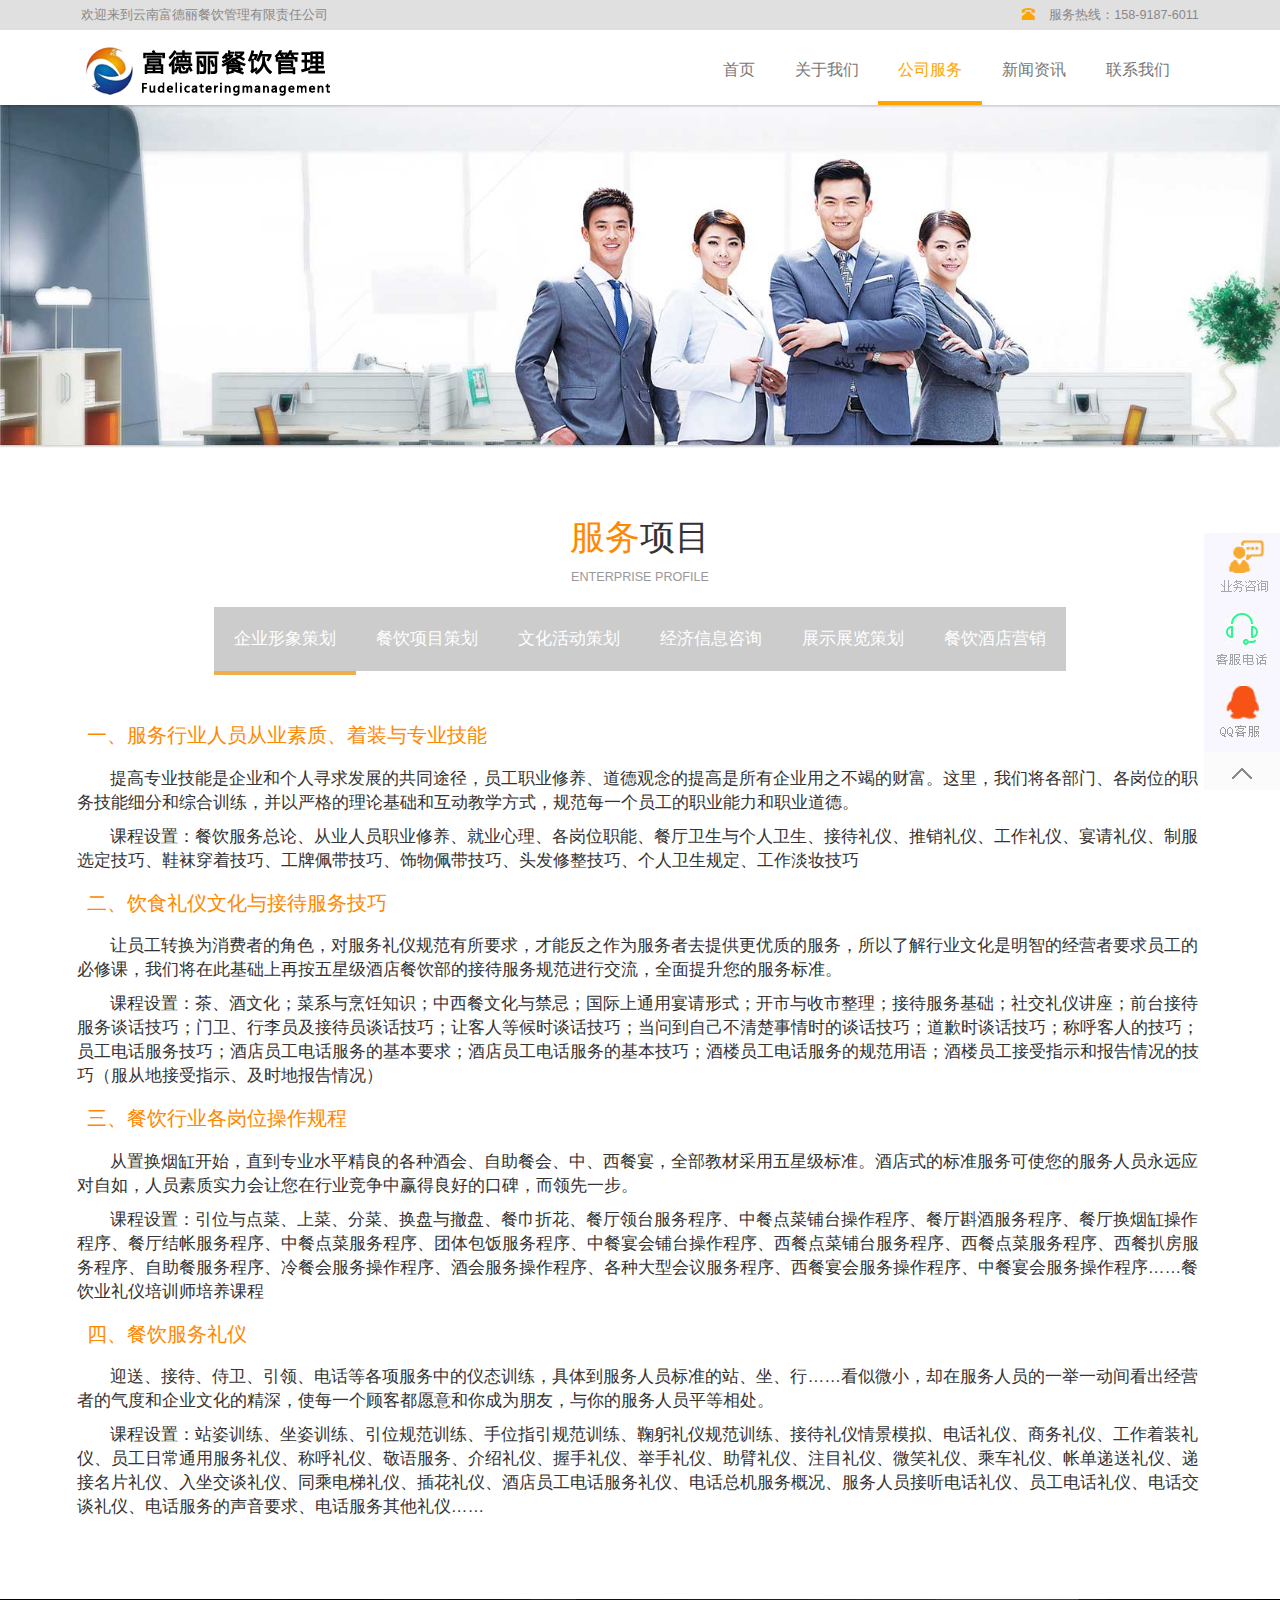
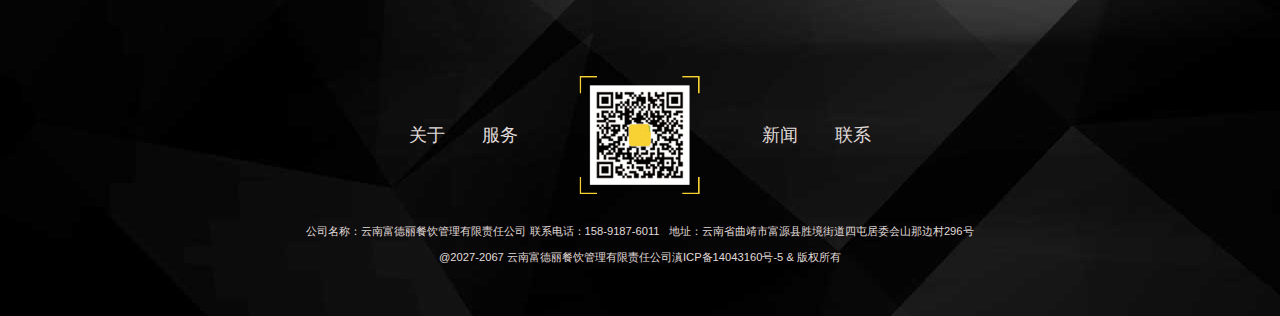
<file: service/service.html>
<!DOCTYPE html>
<html lang="en">
<head>
    <meta charset="UTF-8">
    <title>Title</title>
    <link rel="stylesheet" href="./service.css">
    <link rel="stylesheet" href="../bootstrap-3.3.7-dist/css/bootstrap.css">
    <script src="../jquery-3.2.1.js"></script>
</head>
<body>
<header class="header" id="header">
    <div class="header-top">
        <div class="header-top-container">
            <p class="he-left">欢迎来到云南富德丽餐饮管理有限责任公司</p>
            <p class="he-right">
                <span class="glyphicon glyphicon-phone-alt"></span>&nbsp;&nbsp;&nbsp;
                <span>服务热线：158-9187-6011</span>
            </p>
        </div>
    </div>
    <div class="header-container">
        <div class="navbar-logo">
            <a href="../index/index.html">
                <img src="../image/logo.png" alt="">
            </a>
        </div>
        <nav class="navbar-right">
            <ul class="navbar-right-ul">
                <li class="nav-bar"><a href="../index/index.html">首页</a></li>
                <li class="nav-bar"><a href="../about/about.html">关于我们</a></li>
                <li class="nav-bar nav-bar-first"><a href="./service.html">公司服务</a></li>
                <li class="nav-bar"><a href="../news/news.html">新闻资讯</a></li>
                <li class="nav-bar"><a href="../contact/contact.html">联系我们</a></li>
            </ul>
        </nav>
        <div id="glyphicon"><span class="glyphicon glyphicon-menu-hamburger" id="glyphicon-span"></span></div>
    </div>
    <div class="navbar-single">
        <ul class="navbar-single-ul">
            <li class="nav-bar-single"><a href="../index/index.html">首页</a></li>
            <li class="nav-bar-single"><a href="../about/about.html">关于我们</a></li>
            <li class="nav-bar-single nav-bar-highLight"><a href="./service.html">公司服务</a></li>
            <li class="nav-bar-single"><a href="../news/news.html">新闻资讯</a></li>
            <li class="nav-bar-single"><a href="../contact/contact.html">联系我们</a></li>
        </ul>
    </div>
</header>
<section class="neck">
    <img src="../image/b2.jpg" alt="">
</section>
<section class="content">
    <div class="content-first">
        <div class="content-first-text">
            <h2><span>服务</span>项目</h2>
            <span class="enter">ENTERPRISE PROFILE</span>
        </div>
        <div class="content-first-service">
            <div class="first-service-nav">
                <ul>
                    <li class="navLi active"><a href="javascript:void(0)">企业形象策划</a></li>
                    <li class="navLi"><a href="javascript:void(0)">餐饮项目策划</a></li>
                    <li class="navLi"><a href="javascript:void(0)">文化活动策划</a></li>
                    <li class="navLi"><a href="javascript:void(0)">经济信息咨询</a></li>
                    <li class="navLi"><a href="javascript:void(0)">展示展览策划</a></li>
                    <li class="navLi"><a href="javascript:void(0)">餐饮酒店营销</a></li>
                </ul>
            </div>
            <div class="first-service-item">
                <div class="service-content">
                    <h4>一、服务行业人员从业素质、着装与专业技能</h4>
                    <p>提高专业技能是企业和个人寻求发展的共同途径，员工职业修养、道德观念的提高是所有企业用之不竭的财富。这里，我们将各部门、各岗位的职务技能细分和综合训练，并以严格的理论基础和互动教学方式，规范每一个员工的职业能力和职业道德。</p>
                    <p>课程设置：餐饮服务总论、从业人员职业修养、就业心理、各岗位职能、餐厅卫生与个人卫生、接待礼仪、推销礼仪、工作礼仪、宴请礼仪、制服选定技巧、鞋袜穿着技巧、工牌佩带技巧、饰物佩带技巧、头发修整技巧、个人卫生规定、工作淡妆技巧</p>
                    <h4>二、饮食礼仪文化与接待服务技巧</h4>
                    <p>让员工转换为消费者的角色，对服务礼仪规范有所要求，才能反之作为服务者去提供更优质的服务，所以了解行业文化是明智的经营者要求员工的必修课，我们将在此基础上再按五星级酒店餐饮部的接待服务规范进行交流，全面提升您的服务标准。</p>
                    <p>课程设置：茶、酒文化；菜系与烹饪知识；中西餐文化与禁忌；国际上通用宴请形式；开市与收市整理；接待服务基础；社交礼仪讲座；前台接待服务谈话技巧；门卫、行李员及接待员谈话技巧；让客人等候时谈话技巧；当问到自己不清楚事情时的谈话技巧；道歉时谈话技巧；称呼客人的技巧；员工电话服务技巧；酒店员工电话服务的基本要求；酒店员工电话服务的基本技巧；酒楼员工电话服务的规范用语；酒楼员工接受指示和报告情况的技巧（服从地接受指示、及时地报告情况）</p>
                    <h4>三、餐饮行业各岗位操作规程</h4>
                    <p>从置换烟缸开始，直到专业水平精良的各种酒会、自助餐会、中、西餐宴，全部教材采用五星级标准。酒店式的标准服务可使您的服务人员永远应对自如，人员素质实力会让您在行业竞争中赢得良好的口碑，而领先一步。</p>
                    <p>课程设置：引位与点菜、上菜、分菜、换盘与撤盘、餐巾折花、餐厅领台服务程序、中餐点菜铺台操作程序、餐厅斟酒服务程序、餐厅换烟缸操作程序、餐厅结帐服务程序、中餐点菜服务程序、团体包饭服务程序、中餐宴会铺台操作程序、西餐点菜铺台服务程序、西餐点菜服务程序、西餐扒房服务程序、自助餐服务程序、冷餐会服务操作程序、酒会服务操作程序、各种大型会议服务程序、西餐宴会服务操作程序、中餐宴会服务操作程序……餐饮业礼仪培训师培养课程</p>
                    <h4>四、餐饮服务礼仪</h4>
                    <p>迎送、接待、侍卫、引领、电话等各项服务中的仪态训练，具体到服务人员标准的站、坐、行……看似微小，却在服务人员的一举一动间看出经营者的气度和企业文化的精深，使每一个顾客都愿意和你成为朋友，与你的服务人员平等相处。</p>
                    <p>课程设置：站姿训练、坐姿训练、引位规范训练、手位指引规范训练、鞠躬礼仪规范训练、接待礼仪情景模拟、电话礼仪、商务礼仪、工作着装礼仪、员工日常通用服务礼仪、称呼礼仪、敬语服务、介绍礼仪、握手礼仪、举手礼仪、助臂礼仪、注目礼仪、微笑礼仪、乘车礼仪、帐单递送礼仪、递接名片礼仪、入坐交谈礼仪、同乘电梯礼仪、插花礼仪、酒店员工电话服务礼仪、电话总机服务概况、服务人员接听电话礼仪、员工电话礼仪、电话交谈礼仪、电话服务的声音要求、电话服务其他礼仪……</p>
                </div>
                <div class="service-content">
                    <div class="service-content-pic">
                        <img src="../image/cy1.jpg" alt="">
                    </div>
                    <p>餐饮业是一个竞争激烈、排他性较弱的行业。企业要在激烈的同业竞争中脱颖而出、扭转亏损，实现跨越式发展，就不得不打破旧有的游戏规则，及时转变经营观念，在变化中寻求企业的生存之道。正确的市场定位是餐饮企业成功的前提； 原材料成本与经营成本控制是餐饮企业经营管理的核心内容； 关注客户现实需求与潜在需求是餐饮企业生存与发展的基础； 走标准化生产管理是餐饮企业发展壮大的必由之路， 提升服务质量与做好人力资源管理是餐饮企业获得核心竞争能力的保障。</p>
                    <div class="service-content-pic">
                        <img src="../image/cy2.jpg" alt="">
                    </div>
                </div>
                <div class="service-content">
                    <p>作为一个餐饮公司，我们肯定会参加许许多多的美食节文化活动。这样不仅让更多的人认识我们，还会更加扩大我们的品牌效应，让更多的人知道我们这个餐饮，因而就需要策划文化的详细流程。在参加文化活动的时候，我们就需要首先控制一下成本，因而我们需要详细讲一下餐饮的成本控制的哦。</p>
                    <h4>一、让你的菜单活起来—餐饮菜单营销与价格管理</h4>
                    <p>1、菜单策略实施及其应用控制</p>
                    <p>2、菜品欢迎指数与销售额指数</p>
                    <p>3、菜单ME分析与营销策略实施</p>
                    <p>4、菜单的评估与修正方法</p>
                    <p>5、菜单的定价及策略</p>
                    <h4>二、源头把控菜品质量及原料成本—食品原材料采购与供应管理</h4>
                    <p>1、如何管理控制采购与验收</p>
                    <p>2、安全仓管减少不必要损失</p>
                    <p>3、现代厨房供应管理方法</p>
                    <p>4、库存容量控制与订货点控制</p>
                    <p>5、经济批量控制</p>
                    <h4>三、推销管理，管理堵住漏洞—餐饮产品销售与管理控制</h4>
                    <p>1、餐饮产品的销售管理</p>
                    <p>2、餐饮产品推销技巧</p>
                    <p>3、餐饮销售帐单控制</p>
                    <p>4、收银账务管理控制</p>
                    <p>5、服务员舞弊行为及防范</p>
                    <h4>四、每位顾客都是餐厅的活广告—餐饮市场营销管理</h4>
                    <p>1、掌握四大全新餐饮营销理念</p>
                    <p>2、如何实施真正的餐饮营销</p>
                    <p>3、掌握对客服务营销方法</p>
                    <p>4、利用全员营销等策略吸引顾客</p>
                    <p>5、发挥餐厅环境的体验营销功能</p>
                    <h4>五、管理创造效益“剪”去不必要成本—餐饮成本核算与成本控制</h4>
                    <p>1、管理者应具备的成本意识</p>
                    <p>2、餐饮的可控成本、变动成本与半变动成本</p>
                    <p>3、餐饮原材料加工成本与菜品成本</p>
                    <p>4、构建餐饮成本控制体系</p>
                    <p>5、餐饮管理各个环节成本控制</p>
                </div>
                <div class="service-content">
                    <div class="service-content-pic">
                        <img src="../image/peixun_01.jpg" alt="">
                    </div>
                    <div class="service-content-pic">
                        <img src="../image/peixun_02.jpg" alt="">
                    </div>
                    <div class="service-content-pic">
                        <img src="../image/peixun_03.jpg" alt="">
                    </div>
                </div>
                <div class="service-content">
                    <p>餐饮的行业的火爆让你跃跃欲试，在其他行业的成功使你积累了大量的资源，这些资源可以再次开发，成为创造利润的支点。然而，你没有做过市场分析和调研，你没有了解的产品，你不知道行业的运作，所以这个时候你选择什么样的餐饮类别投资就等于找什么样的公司一样，我们正是您迫切需要的，我们与您一起成长，携手共创。</p>
                    <p>富德丽餐饮品牌认为，品牌创建的目的在于市场需求和人性需求两大主要诉求。新品牌的建立主要依托于对市场的判断和人性的观察。所以，新品牌的延续是探索。原来餐饮管理公司的研发团队，新的市场机会判断，而你需要一个专业的品牌策划公司与你并肩作战，那么富德丽餐饮品牌策划设计机构是你完美的选择！</p>
                    <p>老品牌发展遇到瓶颈，品牌的影响力下降，粉丝吸引力疲软，有一定的影响力和行业地位，有稳定的客源，但上不上、下不下，想要往上在上一步感觉特别的累，有心无力，试图想发展连锁，实现品牌的快速扩张。这个时候，您可以来找我们了，因为我们一直在研究这个领域。</p>
                    <div class="service-content-pic">
                        <img src="../image/sxd.jpg" alt="">
                    </div>
                </div>
                <div class="service-content">
                    <p>本课程系统讲述餐饮酒店用品营销的环境调查与分析、市场定位和顾客消费行为、目标市场的选择及其策略措施、市场营销战略、营销计划及其营销组合策略与战术方法的运用；紧紧围绕餐饮酒店用品营销的核心概念——产品与劳务交换，介绍了产品策略、品牌策略、主题策略、绿色营销、关系营销、价格策略和促销策略等各种原理和方法的运用。</p>
                    <h4>一、餐饮酒店用品营销管理导论——树立统观全局的企业营销思维</h4>
                    <p>1、餐饮酒店用品营销的性质及其特点</p>
                    <p>2、餐饮酒店用品营销的管理体制和工作任务</p>
                    <p>3、餐饮酒店用品营销的供求规律及其发展趋势</p>
                    <h4>二、餐饮酒店用品营销的环境分析和目标市场选择——认清和把握你的工作对象</h4>
                    <p>1、餐饮酒店用品营销的环境调查</p>
                    <p>2、餐饮酒店用品营销的环境分析</p>
                    <p>3、餐饮酒店用品定位和顾客消费行为分析</p>
                    <p>4、餐饮酒店用品选择及其策略措施</p>
                    <h4>三、餐饮酒店用品营销战略与营销计划管理——瞄准你的营销方向与目标</h4>
                    <p>1、餐饮酒店用品营销战略</p>
                    <p>2、餐饮酒店用品营销计划</p>
                    <p>3、餐饮酒店用品营销策略组合与效果监控</p>
                    <h4>四、餐饮酒店用品营销的产品策略——用好你的营销利器</h4>
                    <p>1、餐饮酒店用品营销的产品构成及其特点</p>
                    <p>2、餐饮酒店用品营销的产品寿命周期策略</p>
                    <p>3、餐饮酒店用品营销的产品开发与创新策略</p>
                    <p>4、餐饮酒店用品营销的产品组合策略</p>
                </div>
            </div>
        </div>
    </div>
</section>
<footer class="footer" id="footer">
    <div class="footer-first">
        <div class="all">
            <ul>
                <li><a href="javascript:void(0)">关于</a></li>
                <li><a href="javascript:void(0)">服务</a></li>
                <li><a href="javascript:void(0)"><img src="../image/logo-ewn.png" alt=""></a></li>
                <li><a href="javascript:void(0)">新闻</a></li>
                <li><a href="javascript:void(0)">联系</a></li>
            </ul>
        </div>
        <div class="introduce">
            <p>公司名称：云南富德丽餐饮管理有限责任公司&nbsp;联系电话：158-9187-6011&nbsp;&nbsp;&nbsp;地址：云南省曲靖市富源县胜境街道四屯居委会山那边村296号</p>
            <p>@2027-2067&nbsp;云南富德丽餐饮管理有限责任公司滇ICP备14043160号-5&nbsp;&&nbsp;版权所有</p>
        </div>
    </div>
</footer>
<aside class="sidebar">
    <ul>
        <li><a href="javascript:void(0)"><img src="../image/yewu.png" alt=""></a></li>
        <li><a href="javascript:void(0)" class="keFu"><img src="../image/kefu.png" alt=""></a></li>
        <li><a href="javascript:void(0)"><img src="../image/qq.png" alt=""></a></li>
        <li><a href="#header" class="back"><img src="../image/top.png" alt=""></a></li>
    </ul>
</aside>
<div class="phoneNum">
    <span>158-9187-6011</span>
</div>
<div class="hideBottom">
    <div class="hideBottom-item">
        <div class="hideBottom-item-single">
            <a href="javascript:void(0)">
                <i class="glyphicon glyphicon-earphone"></i>
                <span>一键电话</span>
            </a>
        </div>
        <div class="hideBottom-item-single">
            <a href="javascript:void(0)">
                <i class="glyphicon glyphicon-comment"></i>
                <span>在线留言</span>
            </a>
        </div>
        <div class="hideBottom-item-single">
            <a href="javascript:void(0)">
                <i class="glyphicon glyphicon-user"></i>
                <span>联系我们</span>
            </a>
        </div>
        <div class="hideBottom-item-single">
            <a href="javascript:void(0)">
                <i class="glyphicon glyphicon-home"></i>
                <span>返回首页</span>
            </a>
        </div>
    </div>
</div>
</body>
<script>
    $("#glyphicon").click(function () {
        $(".navbar-single").stop(true,false).slideToggle(1000);
    });

    //选项卡
    $().ready(function(){
        $(".navLi").click(function(){
            var index = $(this).index();
            $(".service-content").eq(index).show().siblings().hide();
            $(this).addClass("active").siblings().removeClass("active");
        });
    });

    //侧边栏
    $(".keFu").mouseover(function () {
        $(".phoneNum").stop(true,false).fadeIn(1000);
    });
    $(".keFu").mouseleave(function () {
        $(".phoneNum").stop(true,false).fadeOut(1000);
    });
</script>
</html>
</file>
<file: index/index.css>
html, body, div, ul, li, h1, h2, h3, h4, h5, h6, p, dl, dt, dd, ol, form, input, textarea, th, td, select a {
  margin: 0;
  padding: 0; }

body {
  -webkit-user-select: none;
  -moz-user-select: none;
  -ms-user-select: none;
  user-select: none; }

header {
  width: 100%; }
  header .header-top {
    width: 100%;
    padding: 5px;
    background: #E0E0E0; }
    header .header-top .header-top-container {
      width: 88%;
      height: 20px;
      margin: 0 auto;
      line-height: 20px;
      box-sizing: border-box;
      overflow: hidden; }
      header .header-top .header-top-container .he-left {
        font-size: 0.9em;
        color: #8c8787;
        float: left; }
      header .header-top .header-top-container .he-right {
        float: right;
        font-size: 0.9em;
        color: #8c8787; }
        header .header-top .header-top-container .he-right .glyphicon-phone-alt {
          color: orange; }
  @media (max-width: 880px) {
    header .header-top {
      display: none; } }
  header .header-container {
    width: 88%;
    height: 70px;
    margin: 0 auto;
    box-sizing: border-box;
    overflow: hidden; }
    header .header-container .navbar-logo {
      float: left; }
    header .header-container .navbar-right {
      float: right; }
      header .header-container .navbar-right .navbar-right-ul {
        margin-right: 32px; }
        header .header-container .navbar-right .navbar-right-ul .nav-bar {
          display: inline-block;
          text-align: center; }
        header .header-container .navbar-right .navbar-right-ul .nav-bar a {
          text-decoration: none;
          color: #777777;
          font-size: 16px;
          padding: 23px 20px;
          line-height: 70px;
          margin-right: -4px; }
        header .header-container .navbar-right .navbar-right-ul .nav-bar a:hover {
          text-decoration: none;
          color: orange;
          border-bottom: 4px solid orange; }
        header .header-container .navbar-right .navbar-right-ul .nav-bar-first a {
          text-decoration: none;
          color: orange;
          padding: 23px 20px;
          border-bottom: 4px solid orange; }
        header .header-container .navbar-right .navbar-right-ul .nav-bar-first:hover {
          text-decoration: none;
          color: orange; }
    @media (max-width: 880px) {
      header .header-container .navbar-right {
        display: none; } }
  header #glyphicon {
    width: 56px;
    height: 40px;
    background-color: #ffffff;
    font-size: 32px;
    text-align: center;
    line-height: 40px;
    display: none;
    color: #777777;
    cursor: pointer;
    border: 1px solid #dddddd;
    border-radius: 5px; }
  header #glyphicon:hover {
    background: #dddddd; }
  header #glyphicon-span {
    line-height: 36px; }
  @media (max-width: 880px) {
    header #glyphicon {
      display: block;
      position: absolute;
      right: 20px;
      top: 16px; } }
  header .navbar-single {
    width: 100%;
    display: none; }
    header .navbar-single .navbar-single-ul {
      list-style: none; }
      header .navbar-single .navbar-single-ul .nav-bar-single {
        text-align: center;
        width: 100%; }
      header .navbar-single .navbar-single-ul .nav-bar-single a {
        text-decoration: none;
        color: #777777;
        font-size: 16px;
        padding: 23px 0;
        line-height: 70px; }
      header .navbar-single .navbar-single-ul .nav-bar-single:hover {
        color: orange;
        border-bottom: 4px solid orange; }
      header .navbar-single .navbar-single-ul .nav-bar-highLight {
        text-decoration: none;
        color: orange;
        border-bottom: 4px solid orange; }
      header .navbar-single .navbar-single-ul .nav-bar-highLight:hover {
        color: orange;
        border-bottom: 4px solid orange; }

.neck {
  width: 100%;
  overflow: hidden; }
  .neck .figure {
    width: 100%; }
    .neck .figure .box {
      width: 100%; }
      .neck .figure .box .yc {
        width: 100%;
        display: none; }
  .neck .introduce {
    width: 100%;
    border-bottom: 1px solid #777777; }
    .neck .introduce .introduce-container {
      width: 88%;
      height: 124px;
      margin: 0 auto;
      display: flex; }
      .neck .introduce .introduce-container div {
        width: 25%;
        justify-content: space-between;
        margin-left: 6%; }
        .neck .introduce .introduce-container div p {
          display: inline-block;
          color: #ff150e;
          font-size: 0.8em;
          font-weight: bold;
          padding: 38px 0; }
          .neck .introduce .introduce-container div p span {
            font-size: 4em;
            padding: 0 5px; }
  @media (max-width: 1200px) {
    .neck .introduce {
      display: none; } }

.service {
  width: 100%;
  background: #f1f1f1;
  padding: 50px 0; }
  .service .service-first {
    width: 88%;
    margin: 0 auto; }
    .service .service-first h2 {
      text-align: center;
      padding-bottom: 40px; }
    .service .service-first .service-first-content {
      display: flex;
      flex-wrap: wrap;
      justify-content: space-around; }
      .service .service-first .service-first-content .service-first-item {
        width: 30%;
        margin-bottom: 40px; }
        .service .service-first .service-first-content .service-first-item a {
          text-decoration: none;
          color: #ffffff;
          text-align: center; }
          .service .service-first .service-first-content .service-first-item a h3 {
            line-height: 0.2em;
            margin-bottom: 16px; }
          .service .service-first .service-first-content .service-first-item a p {
            font-size: 0.8em;
            padding-bottom: 12px;
            color: #fff;
            text-align: center;
            line-height: 1.4em; }
      @media (max-width: 1000px) {
        .service .service-first .service-first-content .service-first-item {
          width: 48%; } }
      @media (max-width: 700px) {
        .service .service-first .service-first-content .service-first-item {
          width: 98%; } }
      .service .service-first .service-first-content #service-first-li-a {
        background: url("../image/service-01.png"); }
      .service .service-first .service-first-content #service-first-li-b {
        background: url("../image/service-02.png"); }
      .service .service-first .service-first-content #service-first-li-c {
        background: url("../image/service-03.png"); }
      .service .service-first .service-first-content #service-first-li-d {
        background: url("../image/service-04.png"); }
      .service .service-first .service-first-content #service-first-li-e {
        background: url("../image/service-05.png"); }
      .service .service-first .service-first-content #service-first-li-f {
        background: url("../image/service-06.png"); }

.focus {
  width: 100%;
  padding: 50px 0; }
  .focus .focus-first {
    width: 88%;
    margin: 0 auto; }
    .focus .focus-first h2 {
      text-align: center; }
    .focus .focus-first p {
      text-align: center; }
    .focus .focus-first .focus-first-img {
      margin-top: 30px;
      display: flex;
      flex-wrap: wrap;
      justify-content: space-between; }
      .focus .focus-first .focus-first-img .focus-first-content {
        width: 23%;
        text-align: center; }
        .focus .focus-first .focus-first-img .focus-first-content img {
          margin-left: 10px;
          width: 100%; }
        .focus .focus-first .focus-first-img .focus-first-content p {
          font-size: 1.2em;
          color: #2d2a21;
          padding: 5px 0;
          text-align: center; }
      @media (max-width: 1000px) {
        .focus .focus-first .focus-first-img .focus-first-content {
          width: 46%; } }
    .focus .focus-first .focus-first-container {
      display: flex;
      flex-wrap: wrap;
      justify-content: space-between; }
      .focus .focus-first .focus-first-container .focus-first-container-left {
        margin-top: 40px;
        width: 30%; }
        .focus .focus-first .focus-first-container .focus-first-container-left h2 {
          font-size: 1.8em;
          text-transform: uppercase;
          color: #C0C0C0;
          text-align: left; }
          .focus .focus-first .focus-first-container .focus-first-container-left h2 strong {
            display: block;
            font-weight: 900;
            color: #000000;
            padding: 5px 0;
            font-size: 1em; }
        .focus .focus-first .focus-first-container .focus-first-container-left p {
          padding-top: 20px;
          text-align: left;
          color: #333333;
          font-size: 16px; }
      .focus .focus-first .focus-first-container .focus-first-container-right {
        margin-top: 80px;
        width: 64%; }
        .focus .focus-first .focus-first-container .focus-first-container-right .right-a-bot15 {
          list-style: none; }
          .focus .focus-first .focus-first-container .focus-first-container-right .right-a-bot15 .col-sm-2 .icon-right {
            margin-top: 10px;
            font-size: 36px;
            color: orange; }
          .focus .focus-first .focus-first-container .focus-first-container-right .right-a-bot15 .col-sm-10 strong {
            color: #333333;
            font-size: 18px; }
          .focus .focus-first .focus-first-container .focus-first-container-right .right-a-bot15 .col-sm-10 p {
            color: #969191;
            text-align: left; }
      @media (max-width: 1000px) {
        .focus .focus-first .focus-first-container .focus-first-container-left {
          width: 100%; }
        .focus .focus-first .focus-first-container .focus-first-container-right {
          width: 100%;
          margin-top: 40px; } }

.advantage {
  width: 100%;
  padding: 90px 0 90px 0;
  background: url("../image/advantage.jpg");
  background-size: 100% 100%; }
  .advantage .advantage-first {
    width: 88%;
    margin: 0 auto; }
    .advantage .advantage-first .advantage-first-text {
      text-align: center;
      padding-bottom: 30px; }
      .advantage .advantage-first .advantage-first-text h2 {
        font-size: 35px;
        margin-bottom: 40px;
        font-weight: bold;
        color: #fff; }
      .advantage .advantage-first .advantage-first-text p {
        font-size: 16px;
        color: #dedcdc; }
    .advantage .advantage-first .advantage-first-cover {
      background: #f0f0f0;
      opacity: 0.9;
      padding: 50px 0; }
      .advantage .advantage-first .advantage-first-cover .advantage-first-cover-content {
        display: flex;
        flex-wrap: wrap;
        justify-content: space-around; }
        .advantage .advantage-first .advantage-first-cover .advantage-first-cover-content .cover-bot15 {
          width: 48%;
          margin: 30px 0;
          display: flex; }
          .advantage .advantage-first .advantage-first-cover .advantage-first-cover-content .cover-bot15 .cover-bot15-img {
            width: 20%; }
            .advantage .advantage-first .advantage-first-cover .advantage-first-cover-content .cover-bot15 .cover-bot15-img img {
              width: 100%; }
          .advantage .advantage-first .advantage-first-cover .advantage-first-cover-content .cover-bot15 .cover-bot15-text {
            width: 78%; }
            .advantage .advantage-first .advantage-first-cover .advantage-first-cover-content .cover-bot15 .cover-bot15-text strong {
              font-weight: 700;
              font-size: 16px; }
            .advantage .advantage-first .advantage-first-cover .advantage-first-cover-content .cover-bot15 .cover-bot15-text p {
              margin-top: 12px; }
            @media (max-width: 700px) {
              .advantage .advantage-first .advantage-first-cover .advantage-first-cover-content .cover-bot15 .cover-bot15-text p {
                display: none; } }
          @media (max-width: 700px) {
            .advantage .advantage-first .advantage-first-cover .advantage-first-cover-content .cover-bot15 .cover-bot15-img {
              width: 200%; } }
        @media (max-width: 700px) {
          .advantage .advantage-first .advantage-first-cover .advantage-first-cover-content .cover-bot15 {
            display: flex;
            flex-wrap: wrap;
            justify-content: space-around;
            text-align: center; } }

.news {
  width: 100%;
  padding: 40px 0; }
  .news .news-first {
    width: 88%;
    margin: 0 auto; }
    .news .news-first h2 {
      text-align: center;
      font-size: 1.7em;
      font-weight: 900;
      padding-bottom: 40px; }
    .news .news-first .news-first-content {
      width: 100%;
      display: flex;
      flex-wrap: wrap;
      justify-content: space-between; }
      .news .news-first .news-first-content .news-left {
        width: 48%;
        border-bottom: 1px dashed #9f9f9f; }
        .news .news-first .news-first-content .news-left h3 span {
          margin-left: 10px;
          color: #fa9a46;
          font-size: 1em;
          line-height: 33px; }
        .news .news-first .news-first-content .news-left h3 a {
          color: #9f9f9f;
          line-height: 33px;
          text-transform: uppercase;
          float: right;
          text-decoration: none; }
        .news .news-first .news-first-content .news-left ul {
          padding-top: 10px; }
          .news .news-first .news-first-content .news-left ul li {
            list-style: none; }
            .news .news-first .news-first-content .news-left ul li h4 {
              font-size: 100%; }
              .news .news-first .news-first-content .news-left ul li h4 a {
                color: #000000;
                text-decoration: none;
                font-size: 1.5em;
                font-weight: 900; }
            .news .news-first .news-first-content .news-left ul li p {
              font-size: 1.1em;
              padding-top: 10px;
              line-height: 1.7em; }
            .news .news-first .news-first-content .news-left ul li .left-time {
              float: right;
              margin-right: 10px;
              font-size: 1.2em; }
      .news .news-first .news-first-content .news-right {
        width: 48%; }
        .news .news-first .news-first-content .news-right h3 span {
          margin-left: 10px;
          color: #fa9a46;
          font-size: 1em;
          line-height: 33px; }
        .news .news-first .news-first-content .news-right h3 a {
          color: #9f9f9f;
          line-height: 33px;
          text-transform: uppercase;
          float: right;
          text-decoration: none; }
        .news .news-first .news-first-content .news-right div ul {
          list-style: none; }
          .news .news-first .news-first-content .news-right div ul li {
            overflow: hidden; }
            .news .news-first .news-first-content .news-right div ul li a {
              text-decoration: none;
              font-size: 1.1em;
              padding-top: 10px;
              line-height: 1.7em;
              color: #000000; }
            .news .news-first .news-first-content .news-right div ul li span {
              float: right; }
      @media (max-width: 1000px) {
        .news .news-first .news-first-content .news-left {
          width: 100%; }
        .news .news-first .news-first-content .news-right {
          width: 100%; } }
      @media (max-width: 700px) {
        .news .news-first .news-first-content .news-right {
          width: 100%;
          padding-bottom: 40px; } }

.footer {
  width: 100%;
  height: 317px;
  background: url("../image/footer.jpg"); }
  .footer .footer-first {
    width: 65%;
    margin: 0 auto;
    text-align: center; }
    .footer .footer-first .all {
      padding-top: 60px; }
      .footer .footer-first .all ul {
        list-style: none; }
        .footer .footer-first .all ul li {
          display: inline-block;
          padding: 2%; }
          .footer .footer-first .all ul li a {
            text-decoration: none;
            display: block;
            color: #e0dbda;
            font-size: 1.3em;
            line-height: 60px; }
            .footer .footer-first .all ul li a img {
              width: 72%; }
    .footer .footer-first .introduce p {
      color: #e0dbda;
      font-size: 0.8em; }

@media (max-width: 700px) {
  .footer {
    display: none; } }
.sidebar {
  position: fixed;
  right: 0;
  bottom: 100px; }
  .sidebar ul {
    list-style: none; }

@media (max-width: 900px) {
  .sidebar {
    display: none; } }
.phoneNum {
  background: #f0f0f0;
  position: fixed;
  right: 76px;
  bottom: 224px;
  padding: 26px 12px;
  display: none; }

.hideBottom {
  width: 100%;
  display: none;
  position: fixed;
  bottom: 0; }
  .hideBottom .hideBottom-item {
    display: flex;
    flex-wrap: nowrap;
    justify-content: center;
    background: #494949;
    font-size: 16px;
    line-height: 32px;
    text-align: center; }
    .hideBottom .hideBottom-item .hideBottom-item-single {
      width: 25%;
      padding: 10px 0; }
      .hideBottom .hideBottom-item .hideBottom-item-single a {
        display: flex;
        flex-wrap: wrap;
        color: #fff;
        text-decoration: none;
        border-right: 1px solid #666; }
        .hideBottom .hideBottom-item .hideBottom-item-single a i {
          width: 100%; }
        .hideBottom .hideBottom-item .hideBottom-item-single a span {
          width: 200%; }

@media (max-width: 700px) {
  .hideBottom {
    display: block; } }
.scrollbar {
  width: 100%;
  background: #f0f0f0;
  display: none;
  padding: 20px 0; }
  .scrollbar .scrollbar-content {
    display: flex;
    flex-wrap: wrap;
    justify-content: space-around; }
    .scrollbar .scrollbar-content .scrollbar-box {
      width: 50px;
      height: 50px;
      position: relative;
      transform-style: preserve-3d;
      animation: run 6s infinite; }
      .scrollbar .scrollbar-content .scrollbar-box div {
        width: 50px;
        height: 50px;
        position: absolute;
        top: 0;
        left: 0;
        opacity: 0.8; }
      .scrollbar .scrollbar-content .scrollbar-box .before {
        background: orange;
        transform: translateZ(25px); }
      .scrollbar .scrollbar-content .scrollbar-box .last {
        background: lightseagreen;
        transform: translateZ(-25px); }
      .scrollbar .scrollbar-content .scrollbar-box .top {
        background: dodgerblue;
        transform: rotateX(90deg) translateZ(25px); }
      .scrollbar .scrollbar-content .scrollbar-box .bottom {
        background: purple;
        transform: rotateX(90deg) translateZ(-25px); }
      .scrollbar .scrollbar-content .scrollbar-box .left {
        background: deepskyblue;
        transform: rotateY(90deg) translateZ(25px); }
      .scrollbar .scrollbar-content .scrollbar-box .right {
        background: blueviolet;
        transform: rotateY(90deg) translateZ(-25px); }
@keyframes run {
  100% {
    transform: rotateX(360deg) rotateY(360deg); } }
    .scrollbar .scrollbar-content .scrollbar-jump a {
      color: #777777;
      font-size: 16px;
      line-height: 48px;
      font-weight: 700;
      padding: 32px 32px; }
    .scrollbar .scrollbar-content .scrollbar-jump a:hover {
      text-decoration: none;
      color: orange;
      border-bottom: 4px solid orange; }

/*# sourceMappingURL=index.css.map */
</file>
<file: about/about.css>
html, body, div, ul, li, h1, h2, h3, h4, h5, h6, p, dl, dt, dd, ol, form, input, textarea, th, td, select a {
  margin: 0;
  padding: 0; }

body {
  -webkit-user-select: none;
  -moz-user-select: none;
  -ms-user-select: none;
  user-select: none; }

header {
  width: 100%; }
  header .header-top {
    width: 100%;
    padding: 5px;
    background: #E0E0E0; }
    header .header-top .header-top-container {
      width: 88%;
      height: 20px;
      margin: 0 auto;
      line-height: 20px;
      box-sizing: border-box; }
      header .header-top .header-top-container .he-left {
        font-size: 0.9em;
        color: #8c8787;
        float: left; }
      header .header-top .header-top-container .he-right {
        float: right;
        font-size: 0.9em;
        color: #8c8787; }
        header .header-top .header-top-container .he-right .glyphicon-phone-alt {
          color: orange; }
  @media (max-width: 880px) {
    header .header-top {
      display: none; } }
  header .header-container {
    width: 88%;
    height: 70px;
    margin: 0 auto;
    box-sizing: border-box;
    overflow: hidden; }
    header .header-container .navbar-logo {
      float: left; }
    header .header-container .navbar-right {
      float: right; }
      header .header-container .navbar-right .navbar-right-ul {
        margin-right: 32px; }
        header .header-container .navbar-right .navbar-right-ul .nav-bar {
          display: inline-block;
          text-align: center; }
        header .header-container .navbar-right .navbar-right-ul .nav-bar a {
          text-decoration: none;
          color: #777777;
          font-size: 16px;
          padding: 23px 20px;
          line-height: 70px;
          margin-right: -4px; }
        header .header-container .navbar-right .navbar-right-ul .nav-bar a:hover {
          text-decoration: none;
          color: orange;
          border-bottom: 4px solid orange; }
        header .header-container .navbar-right .navbar-right-ul .nav-bar-first a {
          text-decoration: none;
          color: orange;
          padding: 23px 20px;
          border-bottom: 4px solid orange; }
        header .header-container .navbar-right .navbar-right-ul .nav-bar-first:hover {
          text-decoration: none;
          color: orange; }
    @media (max-width: 880px) {
      header .header-container .navbar-right {
        display: none; } }
  header #glyphicon {
    width: 56px;
    height: 40px;
    background-color: #ffffff;
    font-size: 32px;
    text-align: center;
    line-height: 40px;
    display: none;
    color: #777777;
    cursor: pointer;
    border: 1px solid #dddddd;
    border-radius: 5px; }
  header #glyphicon:hover {
    background: #dddddd; }
  header #glyphicon-span {
    line-height: 36px; }
  @media (max-width: 880px) {
    header #glyphicon {
      display: block;
      position: absolute;
      right: 20px;
      top: 16px; } }
  header .navbar-single {
    width: 100%;
    display: none; }
    header .navbar-single .navbar-single-ul {
      list-style: none; }
      header .navbar-single .navbar-single-ul .nav-bar-single {
        text-align: center;
        width: 100%; }
      header .navbar-single .navbar-single-ul .nav-bar-single a {
        text-decoration: none;
        color: #777777;
        font-size: 16px;
        padding: 23px 0;
        line-height: 70px; }
      header .navbar-single .navbar-single-ul .nav-bar-single:hover {
        color: orange;
        border-bottom: 4px solid orange; }
      header .navbar-single .navbar-single-ul .nav-bar-highLight {
        text-decoration: none;
        color: orange;
        border-bottom: 4px solid orange; }
      header .navbar-single .navbar-single-ul .nav-bar-highLight:hover {
        color: orange;
        border-bottom: 4px solid orange; }

.neck {
  width: 100%; }
  .neck img {
    width: 100%; }

.content {
  width: 100%;
  padding: 50px 0; }
  .content .content-first {
    width: 88%;
    margin: 0 auto; }
    .content .content-first .content-first-text {
      text-align: center; }
      .content .content-first .content-first-text h2 {
        font-size: 2.5em; }
        .content .content-first .content-first-text h2 span {
          color: #ff8800; }
      .content .content-first .content-first-text .enter {
        font-size: 0.9em;
        color: #999999;
        text-indent: 0; }
    .content .content-first .content-first-cover {
      width: 100%;
      display: flex;
      flex-wrap: wrap;
      justify-content: space-between;
      padding: 20px 0; }
      .content .content-first .content-first-cover .cover-left {
        width: 30%; }
        .content .content-first .content-first-cover .cover-left img {
          width: 100%; }
      .content .content-first .content-first-cover .cover-right {
        width: 64%; }
        .content .content-first .content-first-cover .cover-right .title {
          text-align: right;
          font-size: 1.6em; }
          .content .content-first .content-first-cover .cover-right .title .pro {
            font-size: 0.6em;
            color: #C1C1C1; }
        .content .content-first .content-first-cover .cover-right .text {
          text-indent: 2em;
          font-size: 1.2em; }
      @media (max-width: 990px) {
        .content .content-first .content-first-cover .cover-left {
          width: 100%; }
        .content .content-first .content-first-cover .cover-right {
          width: 100%; } }

.footer {
  width: 100%;
  height: 317px;
  background: url("../image/footer.jpg"); }
  .footer .footer-first {
    width: 65%;
    margin: 0 auto;
    text-align: center; }
    .footer .footer-first .all {
      padding-top: 60px; }
      .footer .footer-first .all ul {
        list-style: none; }
        .footer .footer-first .all ul li {
          display: inline-block;
          padding: 2%; }
          .footer .footer-first .all ul li a {
            text-decoration: none;
            display: block;
            color: #e0dbda;
            font-size: 1.3em;
            line-height: 60px; }
            .footer .footer-first .all ul li a img {
              width: 72%; }
    .footer .footer-first .introduce p {
      color: #e0dbda;
      font-size: 0.8em; }

@media (max-width: 700px) {
  .footer {
    display: none; } }
.sidebar {
  position: fixed;
  right: 0;
  bottom: 100px; }
  .sidebar ul {
    list-style: none; }

@media (max-width: 900px) {
  .sidebar {
    display: none; } }
.phoneNum {
  background: #f0f0f0;
  position: fixed;
  right: 76px;
  bottom: 224px;
  padding: 26px 12px;
  display: none; }

.hideBottom {
  width: 100%;
  display: none;
  position: fixed;
  bottom: 0; }
  .hideBottom .hideBottom-item {
    display: flex;
    flex-wrap: nowrap;
    justify-content: center;
    background: #494949;
    font-size: 16px;
    line-height: 32px;
    text-align: center; }
    .hideBottom .hideBottom-item .hideBottom-item-single {
      width: 25%;
      padding: 10px 0; }
      .hideBottom .hideBottom-item .hideBottom-item-single a {
        display: flex;
        flex-wrap: wrap;
        color: #fff;
        text-decoration: none;
        border-right: 1px solid #666; }
        .hideBottom .hideBottom-item .hideBottom-item-single a i {
          width: 100%; }
        .hideBottom .hideBottom-item .hideBottom-item-single a span {
          width: 200%; }

@media (max-width: 700px) {
  .hideBottom {
    display: block; } }

/*# sourceMappingURL=about.css.map */
</file>
<file: contact/contact.css>
html, body, div, ul, li, h1, h2, h3, h4, h5, h6, p, dl, dt, dd, ol, form, input, textarea, th, td, select a {
  margin: 0;
  padding: 0; }

body {
  -webkit-user-select: none;
  -moz-user-select: none;
  -ms-user-select: none;
  user-select: none; }

header {
  width: 100%; }
  header .header-top {
    width: 100%;
    padding: 5px;
    background: #E0E0E0; }
    header .header-top .header-top-container {
      width: 88%;
      height: 20px;
      margin: 0 auto;
      line-height: 20px;
      box-sizing: border-box; }
      header .header-top .header-top-container .he-left {
        font-size: 0.9em;
        color: #8c8787;
        float: left; }
      header .header-top .header-top-container .he-right {
        float: right;
        font-size: 0.9em;
        color: #8c8787; }
        header .header-top .header-top-container .he-right .glyphicon-phone-alt {
          color: orange; }
  @media (max-width: 880px) {
    header .header-top {
      display: none; } }
  header .header-container {
    width: 88%;
    height: 70px;
    margin: 0 auto;
    box-sizing: border-box;
    overflow: hidden; }
    header .header-container .navbar-logo {
      float: left; }
    header .header-container .navbar-right {
      float: right; }
      header .header-container .navbar-right .navbar-right-ul {
        margin-right: 32px; }
        header .header-container .navbar-right .navbar-right-ul .nav-bar {
          display: inline-block;
          text-align: center; }
        header .header-container .navbar-right .navbar-right-ul .nav-bar a {
          text-decoration: none;
          color: #777777;
          font-size: 16px;
          padding: 23px 20px;
          line-height: 70px;
          margin-right: -4px; }
        header .header-container .navbar-right .navbar-right-ul .nav-bar a:hover {
          text-decoration: none;
          color: orange;
          border-bottom: 4px solid orange; }
        header .header-container .navbar-right .navbar-right-ul .nav-bar-first a {
          text-decoration: none;
          color: orange;
          padding: 23px 20px;
          border-bottom: 4px solid orange; }
        header .header-container .navbar-right .navbar-right-ul .nav-bar-first:hover {
          text-decoration: none;
          color: orange; }
    @media (max-width: 880px) {
      header .header-container .navbar-right {
        display: none; } }
  header #glyphicon {
    width: 56px;
    height: 40px;
    background-color: #ffffff;
    font-size: 32px;
    text-align: center;
    line-height: 40px;
    display: none;
    color: #777777;
    cursor: pointer;
    border: 1px solid #dddddd;
    border-radius: 5px; }
  header #glyphicon:hover {
    background: #dddddd; }
  header #glyphicon-span {
    line-height: 36px; }
  @media (max-width: 880px) {
    header #glyphicon {
      display: block;
      position: absolute;
      right: 20px;
      top: 16px; } }
  header .navbar-single {
    width: 100%;
    display: none; }
    header .navbar-single .navbar-single-ul {
      list-style: none; }
      header .navbar-single .navbar-single-ul .nav-bar-single {
        text-align: center;
        width: 100%; }
      header .navbar-single .navbar-single-ul .nav-bar-single a {
        text-decoration: none;
        color: #777777;
        font-size: 16px;
        padding: 23px 0;
        line-height: 70px; }
      header .navbar-single .navbar-single-ul .nav-bar-single:hover {
        color: orange;
        border-bottom: 4px solid orange; }
      header .navbar-single .navbar-single-ul .nav-bar-highLight {
        text-decoration: none;
        color: orange;
        border-bottom: 4px solid orange; }
      header .navbar-single .navbar-single-ul .nav-bar-highLight:hover {
        color: orange;
        border-bottom: 4px solid orange; }

.neck {
  width: 100%; }
  .neck img {
    width: 100%; }

.person {
  width: 100%;
  padding: 10px; }
  .person #btn {
    width: 164px;
    padding: 10px 0;
    margin-left: 26px; }
  .person #change {
    width: 164px;
    padding: 10px 0; }
  .person div input {
    width: 328px;
    height: 32px;
    margin: 10px 10px; }
  .person div .red1, .person div .red2, .person div .red3 {
    color: red;
    font-size: 14px;
    margin-left: 12px;
    width: 320px;
    text-align: left; }

.footer {
  width: 100%;
  height: 317px;
  background: url("../image/footer.jpg"); }
  .footer .footer-first {
    width: 65%;
    margin: 0 auto;
    text-align: center; }
    .footer .footer-first .all {
      padding-top: 60px; }
      .footer .footer-first .all ul {
        list-style: none; }
        .footer .footer-first .all ul li {
          display: inline-block;
          padding: 2%; }
          .footer .footer-first .all ul li a {
            text-decoration: none;
            display: block;
            color: #e0dbda;
            font-size: 1.3em;
            line-height: 60px; }
            .footer .footer-first .all ul li a img {
              width: 72%; }
    .footer .footer-first .introduce p {
      color: #e0dbda;
      font-size: 0.8em; }

@media (max-width: 700px) {
  .footer {
    display: none; } }
.sidebar {
  position: fixed;
  right: 0;
  bottom: 100px; }
  .sidebar ul {
    list-style: none; }

@media (max-width: 900px) {
  .sidebar {
    display: none; } }
.phoneNum {
  background: #f0f0f0;
  position: fixed;
  right: 76px;
  bottom: 224px;
  padding: 26px 12px;
  display: none; }

.hideBottom {
  width: 100%;
  display: none;
  position: fixed;
  bottom: 0; }
  .hideBottom .hideBottom-item {
    display: flex;
    flex-wrap: nowrap;
    justify-content: center;
    background: #494949;
    font-size: 16px;
    line-height: 32px;
    text-align: center; }
    .hideBottom .hideBottom-item .hideBottom-item-single {
      width: 25%;
      padding: 10px 0; }
      .hideBottom .hideBottom-item .hideBottom-item-single a {
        display: flex;
        flex-wrap: wrap;
        color: #fff;
        text-decoration: none;
        border-right: 1px solid #666; }
        .hideBottom .hideBottom-item .hideBottom-item-single a i {
          width: 100%; }
        .hideBottom .hideBottom-item .hideBottom-item-single a span {
          width: 200%; }

@media (max-width: 700px) {
  .hideBottom {
    display: block; } }

/*# sourceMappingURL=contact.css.map */
</file>
<file: news/news.css>
html, body, div, ul, li, h1, h2, h3, h4, h5, h6, p, dl, dt, dd, ol, form, input, textarea, th, td, select a {
  margin: 0;
  padding: 0; }

body {
  -webkit-user-select: none;
  -moz-user-select: none;
  -ms-user-select: none;
  user-select: none; }

header {
  width: 100%; }
  header .header-top {
    width: 100%;
    padding: 5px;
    background: #E0E0E0; }
    header .header-top .header-top-container {
      width: 88%;
      height: 20px;
      margin: 0 auto;
      line-height: 20px;
      box-sizing: border-box; }
      header .header-top .header-top-container .he-left {
        font-size: 0.9em;
        color: #8c8787;
        float: left; }
      header .header-top .header-top-container .he-right {
        float: right;
        font-size: 0.9em;
        color: #8c8787; }
        header .header-top .header-top-container .he-right .glyphicon-phone-alt {
          color: orange; }
  @media (max-width: 880px) {
    header .header-top {
      display: none; } }
  header .header-container {
    width: 88%;
    height: 70px;
    margin: 0 auto;
    box-sizing: border-box;
    overflow: hidden; }
    header .header-container .navbar-logo {
      float: left; }
    header .header-container .navbar-right {
      float: right; }
      header .header-container .navbar-right .navbar-right-ul {
        margin-right: 32px; }
        header .header-container .navbar-right .navbar-right-ul .nav-bar {
          display: inline-block;
          text-align: center; }
        header .header-container .navbar-right .navbar-right-ul .nav-bar a {
          text-decoration: none;
          color: #777777;
          font-size: 16px;
          padding: 23px 20px;
          line-height: 70px;
          margin-right: -4px; }
        header .header-container .navbar-right .navbar-right-ul .nav-bar a:hover {
          text-decoration: none;
          color: orange;
          border-bottom: 4px solid orange; }
        header .header-container .navbar-right .navbar-right-ul .nav-bar-first a {
          text-decoration: none;
          color: orange;
          padding: 23px 20px;
          border-bottom: 4px solid orange; }
        header .header-container .navbar-right .navbar-right-ul .nav-bar-first:hover {
          text-decoration: none;
          color: orange; }
    @media (max-width: 880px) {
      header .header-container .navbar-right {
        display: none; } }
  header #glyphicon {
    width: 56px;
    height: 40px;
    background-color: #ffffff;
    font-size: 32px;
    text-align: center;
    line-height: 40px;
    display: none;
    color: #777777;
    cursor: pointer;
    border: 1px solid #dddddd;
    border-radius: 5px; }
  header #glyphicon:hover {
    background: #dddddd; }
  header #glyphicon-span {
    line-height: 36px; }
  @media (max-width: 880px) {
    header #glyphicon {
      display: block;
      position: absolute;
      right: 20px;
      top: 16px; } }
  header .navbar-single {
    width: 100%;
    display: none; }
    header .navbar-single .navbar-single-ul {
      list-style: none; }
      header .navbar-single .navbar-single-ul .nav-bar-single {
        text-align: center;
        width: 100%; }
      header .navbar-single .navbar-single-ul .nav-bar-single a {
        text-decoration: none;
        color: #777777;
        font-size: 16px;
        padding: 23px 0;
        line-height: 70px; }
      header .navbar-single .navbar-single-ul .nav-bar-single:hover {
        color: orange;
        border-bottom: 4px solid orange; }
      header .navbar-single .navbar-single-ul .nav-bar-highLight {
        text-decoration: none;
        color: orange;
        border-bottom: 4px solid orange; }
      header .navbar-single .navbar-single-ul .nav-bar-highLight:hover {
        color: orange;
        border-bottom: 4px solid orange; }

.neck {
  width: 100%; }
  .neck img {
    width: 100%; }

.content {
  width: 100%;
  padding: 50px 0; }
  .content .content-first {
    width: 88%;
    margin: 0 auto; }
    .content .content-first .content-first-text {
      text-align: center; }
      .content .content-first .content-first-text h2 {
        font-size: 2.5em; }
        .content .content-first .content-first-text h2 span {
          color: #ff8800; }
      .content .content-first .content-first-text .enter {
        font-size: 0.9em;
        color: #999999;
        text-indent: 0; }
    .content .content-first .content-first-cover {
      width: 100%; }
      .content .content-first .content-first-cover .cover-text {
        width: 100%;
        display: flex;
        flex-wrap: wrap;
        justify-content: space-between;
        margin: 30px 0; }
        .content .content-first .content-first-cover .cover-text .cover-text-left {
          width: 16%; }
          .content .content-first .content-first-cover .cover-text .cover-text-left img {
            width: 100%; }
        .content .content-first .content-first-cover .cover-text .cover-text-right {
          width: 80%; }
        @media (max-width: 700px) {
          .content .content-first .content-first-cover .cover-text .cover-text-left {
            width: 100%; }
          .content .content-first .content-first-cover .cover-text .cover-text-right {
            width: 100%; } }

.footer {
  width: 100%;
  height: 317px;
  background: url("../image/footer.jpg"); }
  .footer .footer-first {
    width: 65%;
    margin: 0 auto;
    text-align: center; }
    .footer .footer-first .all {
      padding-top: 60px; }
      .footer .footer-first .all ul {
        list-style: none; }
        .footer .footer-first .all ul li {
          display: inline-block;
          padding: 2%; }
          .footer .footer-first .all ul li a {
            text-decoration: none;
            display: block;
            color: #e0dbda;
            font-size: 1.3em;
            line-height: 60px; }
            .footer .footer-first .all ul li a img {
              width: 72%; }
    .footer .footer-first .introduce p {
      color: #e0dbda;
      font-size: 0.8em; }

@media (max-width: 700px) {
  .footer {
    display: none; } }
.sidebar {
  position: fixed;
  right: 0;
  bottom: 100px; }
  .sidebar ul {
    list-style: none; }

@media (max-width: 900px) {
  .sidebar {
    display: none; } }
.phoneNum {
  background: #f0f0f0;
  position: fixed;
  right: 76px;
  bottom: 224px;
  padding: 26px 12px;
  display: none; }

.hideBottom {
  width: 100%;
  display: none;
  position: fixed;
  bottom: 0; }
  .hideBottom .hideBottom-item {
    display: flex;
    flex-wrap: nowrap;
    justify-content: center;
    background: #494949;
    font-size: 16px;
    line-height: 32px;
    text-align: center; }
    .hideBottom .hideBottom-item .hideBottom-item-single {
      width: 25%;
      padding: 10px 0; }
      .hideBottom .hideBottom-item .hideBottom-item-single a {
        display: flex;
        flex-wrap: wrap;
        color: #fff;
        text-decoration: none;
        border-right: 1px solid #666; }
        .hideBottom .hideBottom-item .hideBottom-item-single a i {
          width: 100%; }
        .hideBottom .hideBottom-item .hideBottom-item-single a span {
          width: 200%; }

@media (max-width: 700px) {
  .hideBottom {
    display: block; } }

/*# sourceMappingURL=news.css.map */
</file>
<file: service/service.css>
html, body, div, ul, li, h1, h2, h3, h4, h5, h6, p, dl, dt, dd, ol, form, input, textarea, th, td, select a {
  margin: 0;
  padding: 0; }

body {
  -webkit-user-select: none;
  -moz-user-select: none;
  -ms-user-select: none;
  user-select: none; }

header {
  width: 100%; }
  header .header-top {
    width: 100%;
    padding: 5px;
    background: #E0E0E0; }
    header .header-top .header-top-container {
      width: 88%;
      height: 20px;
      margin: 0 auto;
      line-height: 20px;
      box-sizing: border-box; }
      header .header-top .header-top-container .he-left {
        font-size: 0.9em;
        color: #8c8787;
        float: left; }
      header .header-top .header-top-container .he-right {
        float: right;
        font-size: 0.9em;
        color: #8c8787; }
        header .header-top .header-top-container .he-right .glyphicon-phone-alt {
          color: orange; }
  @media (max-width: 880px) {
    header .header-top {
      display: none; } }
  header .header-container {
    width: 88%;
    height: 70px;
    margin: 0 auto;
    box-sizing: border-box;
    overflow: hidden; }
    header .header-container .navbar-logo {
      float: left; }
    header .header-container .navbar-right {
      float: right; }
      header .header-container .navbar-right .navbar-right-ul {
        margin-right: 32px; }
        header .header-container .navbar-right .navbar-right-ul .nav-bar {
          display: inline-block;
          text-align: center; }
        header .header-container .navbar-right .navbar-right-ul .nav-bar a {
          text-decoration: none;
          color: #777777;
          font-size: 16px;
          padding: 23px 20px;
          line-height: 70px;
          margin-right: -4px; }
        header .header-container .navbar-right .navbar-right-ul .nav-bar a:hover {
          text-decoration: none;
          color: orange;
          border-bottom: 4px solid orange; }
        header .header-container .navbar-right .navbar-right-ul .nav-bar-first a {
          text-decoration: none;
          color: orange;
          padding: 23px 20px;
          border-bottom: 4px solid orange; }
        header .header-container .navbar-right .navbar-right-ul .nav-bar-first:hover {
          text-decoration: none;
          color: orange; }
    @media (max-width: 880px) {
      header .header-container .navbar-right {
        display: none; } }
  header #glyphicon {
    width: 56px;
    height: 40px;
    background-color: #ffffff;
    font-size: 32px;
    text-align: center;
    line-height: 40px;
    display: none;
    color: #777777;
    cursor: pointer;
    border: 1px solid #dddddd;
    border-radius: 5px; }
  header #glyphicon:hover {
    background: #dddddd; }
  header #glyphicon-span {
    line-height: 36px; }
  @media (max-width: 880px) {
    header #glyphicon {
      display: block;
      position: absolute;
      right: 20px;
      top: 16px; } }
  header .navbar-single {
    width: 100%;
    display: none; }
    header .navbar-single .navbar-single-ul {
      list-style: none; }
      header .navbar-single .navbar-single-ul .nav-bar-single {
        text-align: center;
        width: 100%; }
      header .navbar-single .navbar-single-ul .nav-bar-single a {
        text-decoration: none;
        color: #777777;
        font-size: 16px;
        padding: 23px 0;
        line-height: 70px; }
      header .navbar-single .navbar-single-ul .nav-bar-single:hover {
        color: orange;
        border-bottom: 4px solid orange; }
      header .navbar-single .navbar-single-ul .nav-bar-highLight {
        text-decoration: none;
        color: orange;
        border-bottom: 4px solid orange; }
      header .navbar-single .navbar-single-ul .nav-bar-highLight:hover {
        color: orange;
        border-bottom: 4px solid orange; }

.neck {
  width: 100%; }
  .neck img {
    width: 100%; }

.content {
  width: 100%;
  padding: 50px 0; }
  .content .content-first {
    width: 88%;
    margin: 0 auto; }
    .content .content-first .content-first-text {
      text-align: center; }
      .content .content-first .content-first-text h2 {
        font-size: 2.5em; }
        .content .content-first .content-first-text h2 span {
          color: #ff8800; }
      .content .content-first .content-first-text .enter {
        font-size: 0.9em;
        color: #999999;
        text-indent: 0; }
    .content .content-first .content-first-service {
      width: 100%;
      margin-top: 20px; }
      .content .content-first .content-first-service .first-service-nav {
        text-align: center; }
        .content .content-first .content-first-service .first-service-nav ul {
          letter-spacing: -4px; }
          .content .content-first .content-first-service .first-service-nav ul li {
            background: #cccccc;
            padding: 20px 20px;
            list-style: none;
            display: inline-block;
            letter-spacing: normal;
            cursor: pointer; }
            .content .content-first .content-first-service .first-service-nav ul li a {
              text-decoration: none;
              font-size: 1.2em;
              color: #ffffff; }
          .content .content-first .content-first-service .first-service-nav ul li:hover {
            border-bottom: 4px solid #F0AD4E; }
          .content .content-first .content-first-service .first-service-nav ul .active {
            border-bottom: 4px solid #F0AD4E; }
      .content .content-first .content-first-service .first-service-item {
        width: 100%;
        padding: 20px 0; }
        .content .content-first .content-first-service .first-service-item .service-content {
          width: 100%;
          display: none; }
          .content .content-first .content-first-service .first-service-item .service-content p {
            font-size: 1.2em;
            text-indent: 2em; }
          .content .content-first .content-first-service .first-service-item .service-content h4 {
            font-size: 1.4em;
            color: #ff8800;
            padding: 10px; }
          .content .content-first .content-first-service .first-service-item .service-content .service-content-pic {
            width: 100%; }
            .content .content-first .content-first-service .first-service-item .service-content .service-content-pic img {
              width: 100%; }
      .content .content-first .content-first-service .first-service-item div:first-child {
        display: block; }

.footer {
  width: 100%;
  height: 317px;
  background: url("../image/footer.jpg"); }
  .footer .footer-first {
    width: 65%;
    margin: 0 auto;
    text-align: center; }
    .footer .footer-first .all {
      padding-top: 60px; }
      .footer .footer-first .all ul {
        list-style: none; }
        .footer .footer-first .all ul li {
          display: inline-block;
          padding: 2%; }
          .footer .footer-first .all ul li a {
            text-decoration: none;
            display: block;
            color: #e0dbda;
            font-size: 1.3em;
            line-height: 60px; }
            .footer .footer-first .all ul li a img {
              width: 72%; }
    .footer .footer-first .introduce p {
      color: #e0dbda;
      font-size: 0.8em; }

@media (max-width: 700px) {
  .footer {
    display: none; } }
.sidebar {
  position: fixed;
  right: 0;
  bottom: 100px; }
  .sidebar ul {
    list-style: none; }

@media (max-width: 900px) {
  .sidebar {
    display: none; } }
.phoneNum {
  background: #f0f0f0;
  position: fixed;
  right: 76px;
  bottom: 224px;
  padding: 26px 12px;
  display: none; }

.hideBottom {
  width: 100%;
  display: none;
  position: fixed;
  bottom: 0; }
  .hideBottom .hideBottom-item {
    display: flex;
    flex-wrap: nowrap;
    justify-content: center;
    background: #494949;
    font-size: 16px;
    line-height: 32px;
    text-align: center; }
    .hideBottom .hideBottom-item .hideBottom-item-single {
      width: 25%;
      padding: 10px 0; }
      .hideBottom .hideBottom-item .hideBottom-item-single a {
        display: flex;
        flex-wrap: wrap;
        color: #fff;
        text-decoration: none;
        border-right: 1px solid #666; }
        .hideBottom .hideBottom-item .hideBottom-item-single a i {
          width: 100%; }
        .hideBottom .hideBottom-item .hideBottom-item-single a span {
          width: 200%; }

@media (max-width: 700px) {
  .hideBottom {
    display: block; } }

/*# sourceMappingURL=service.css.map */
</file>
